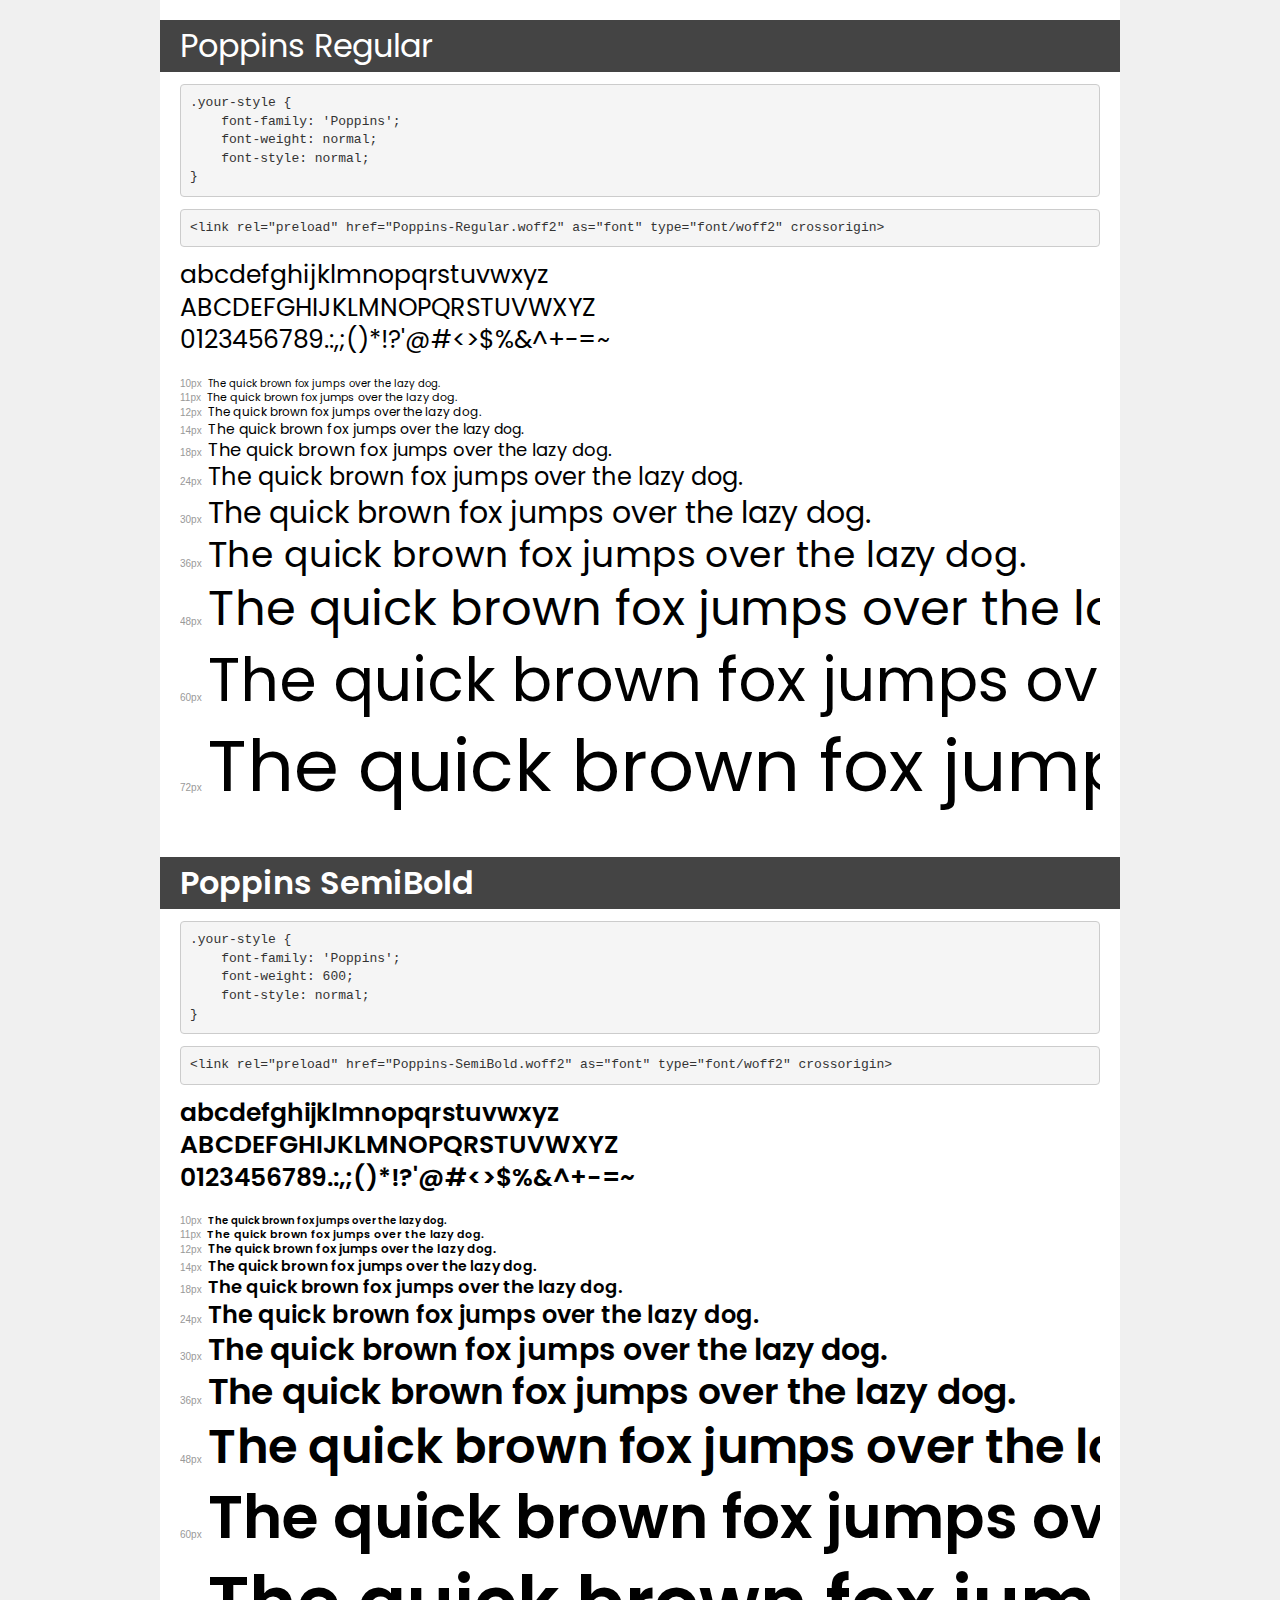
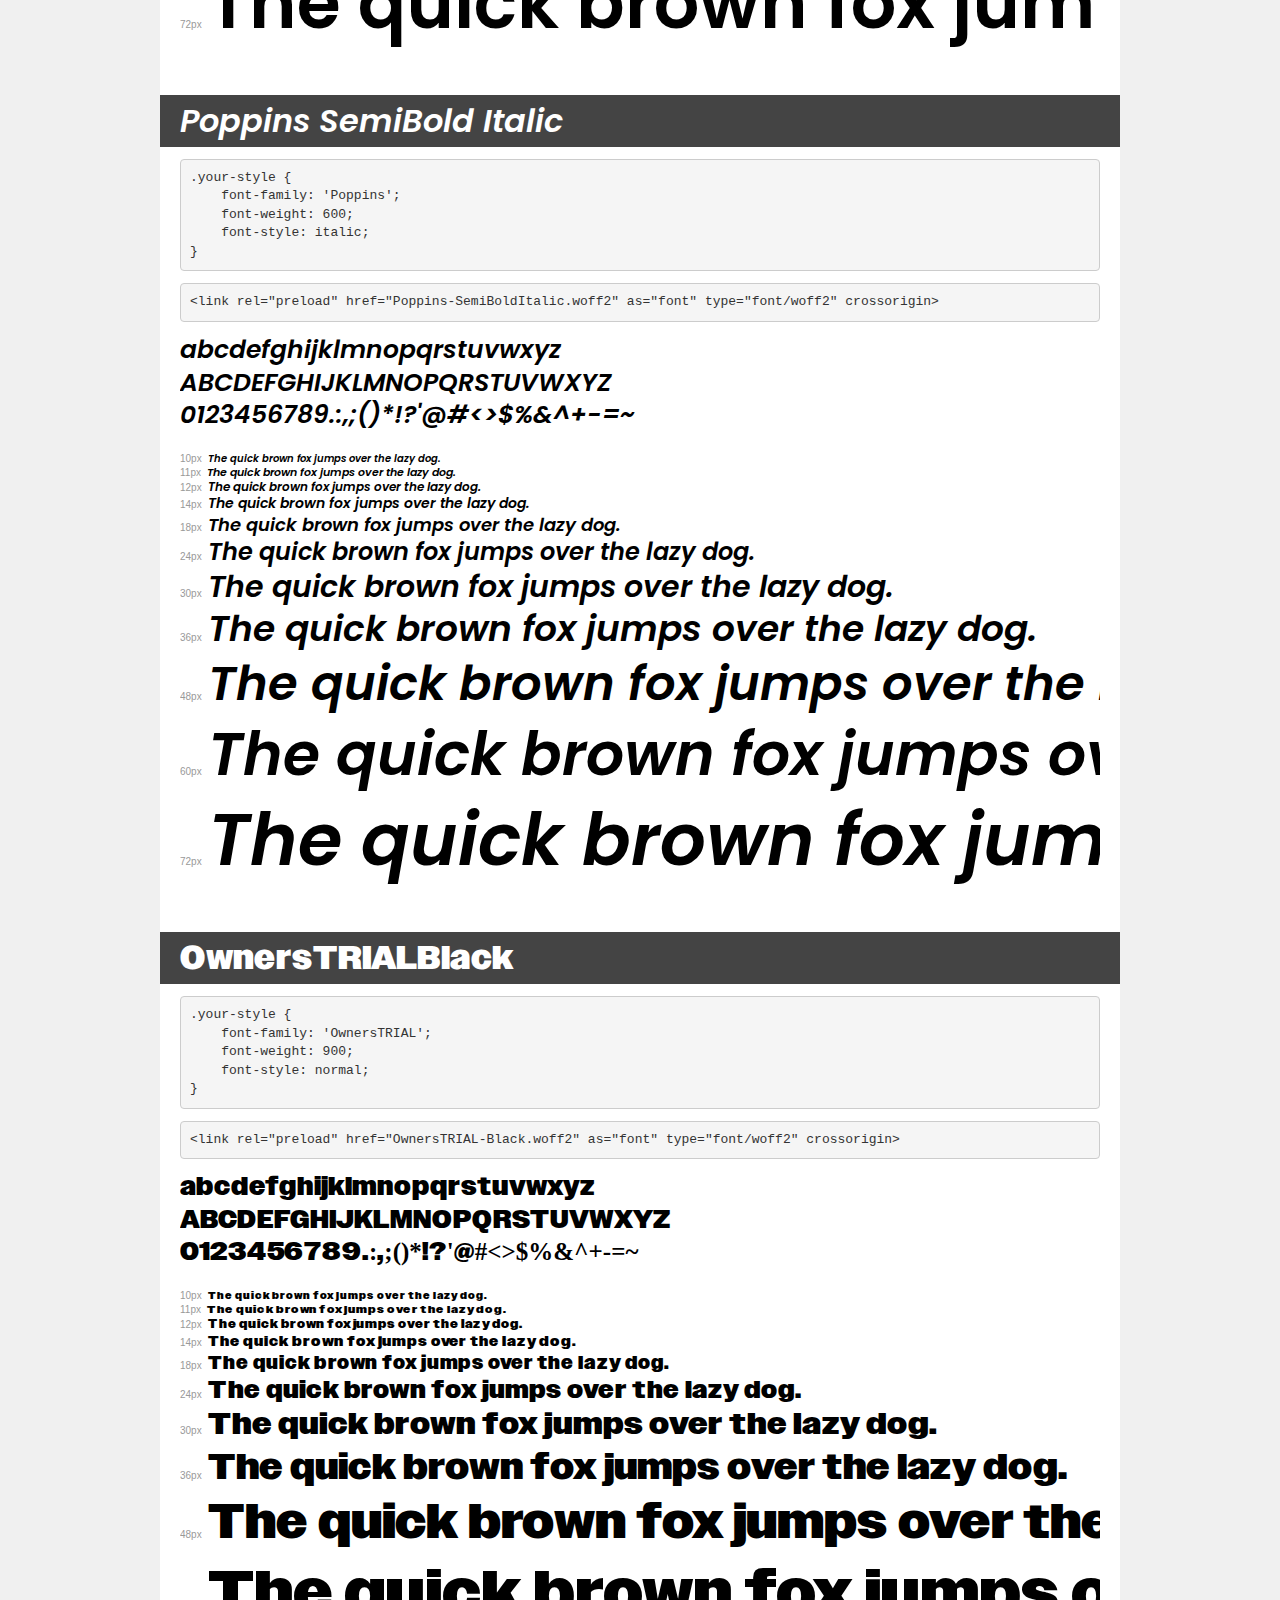
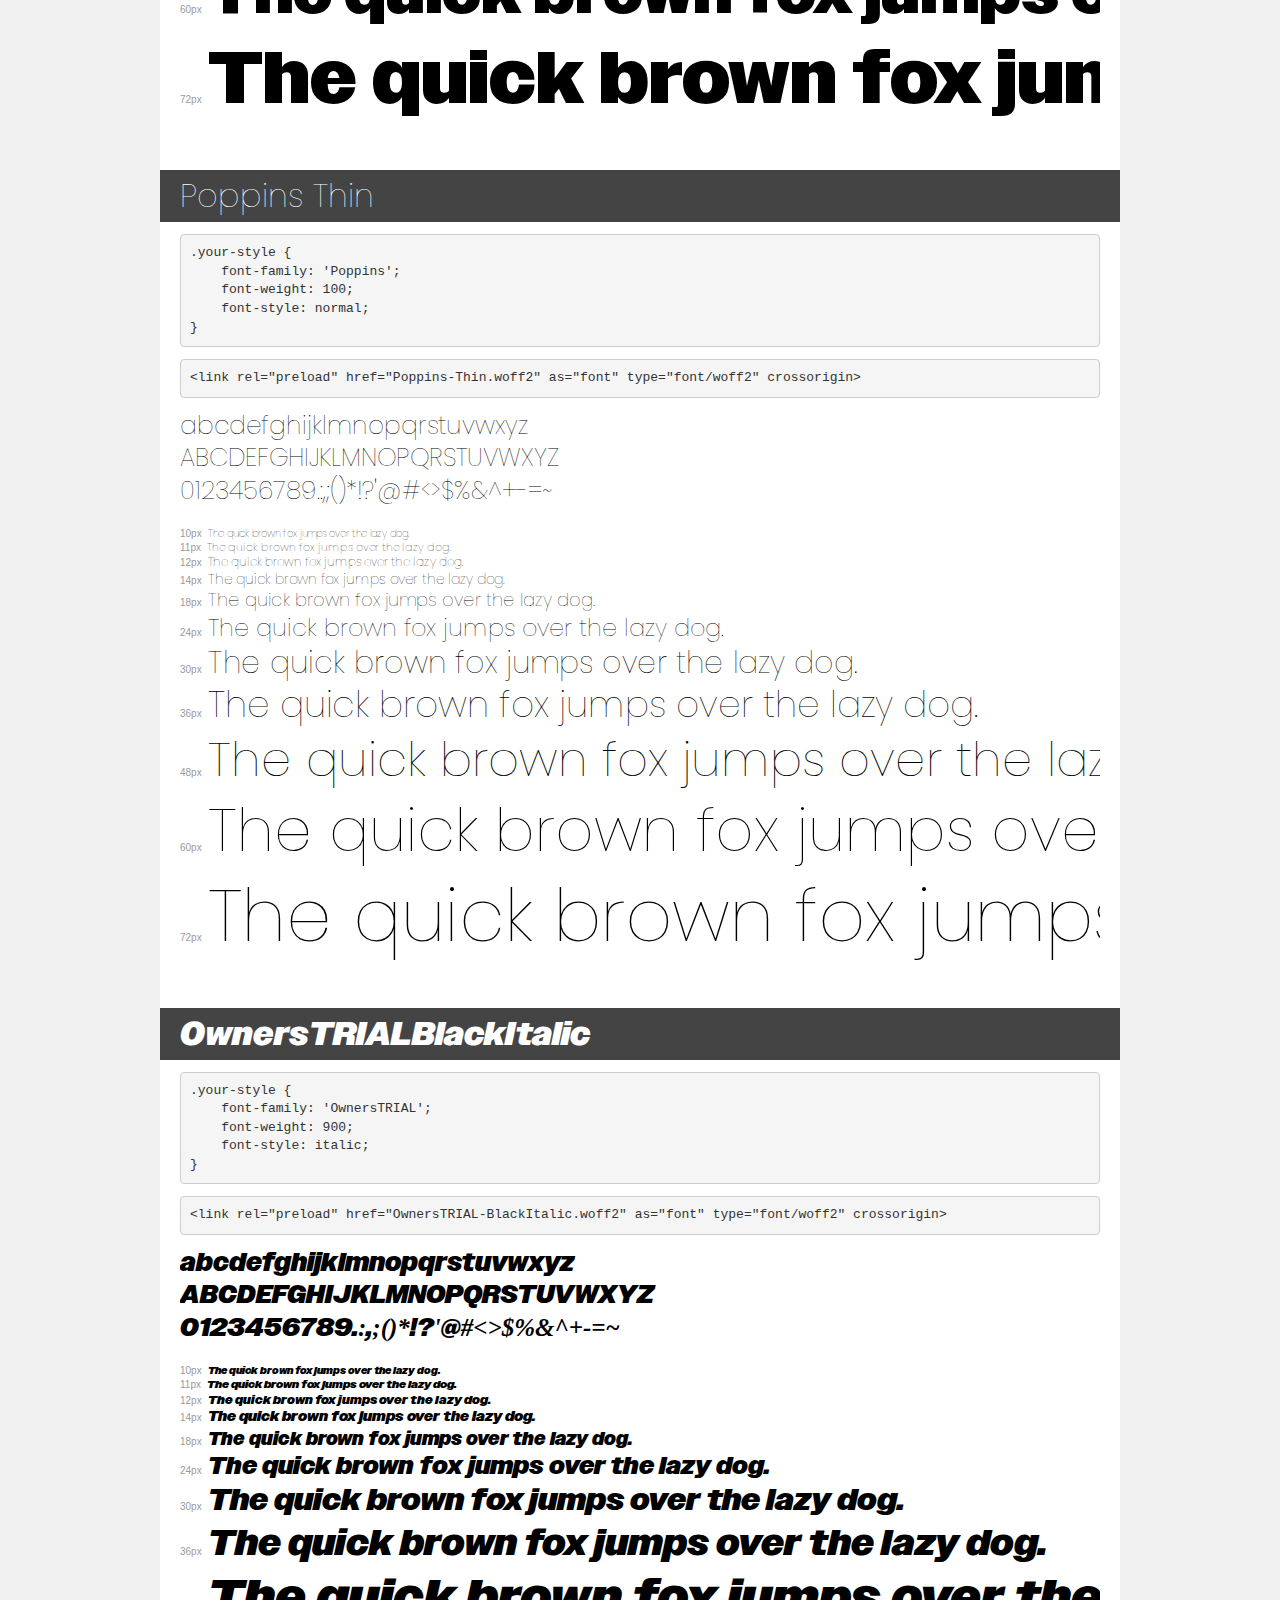
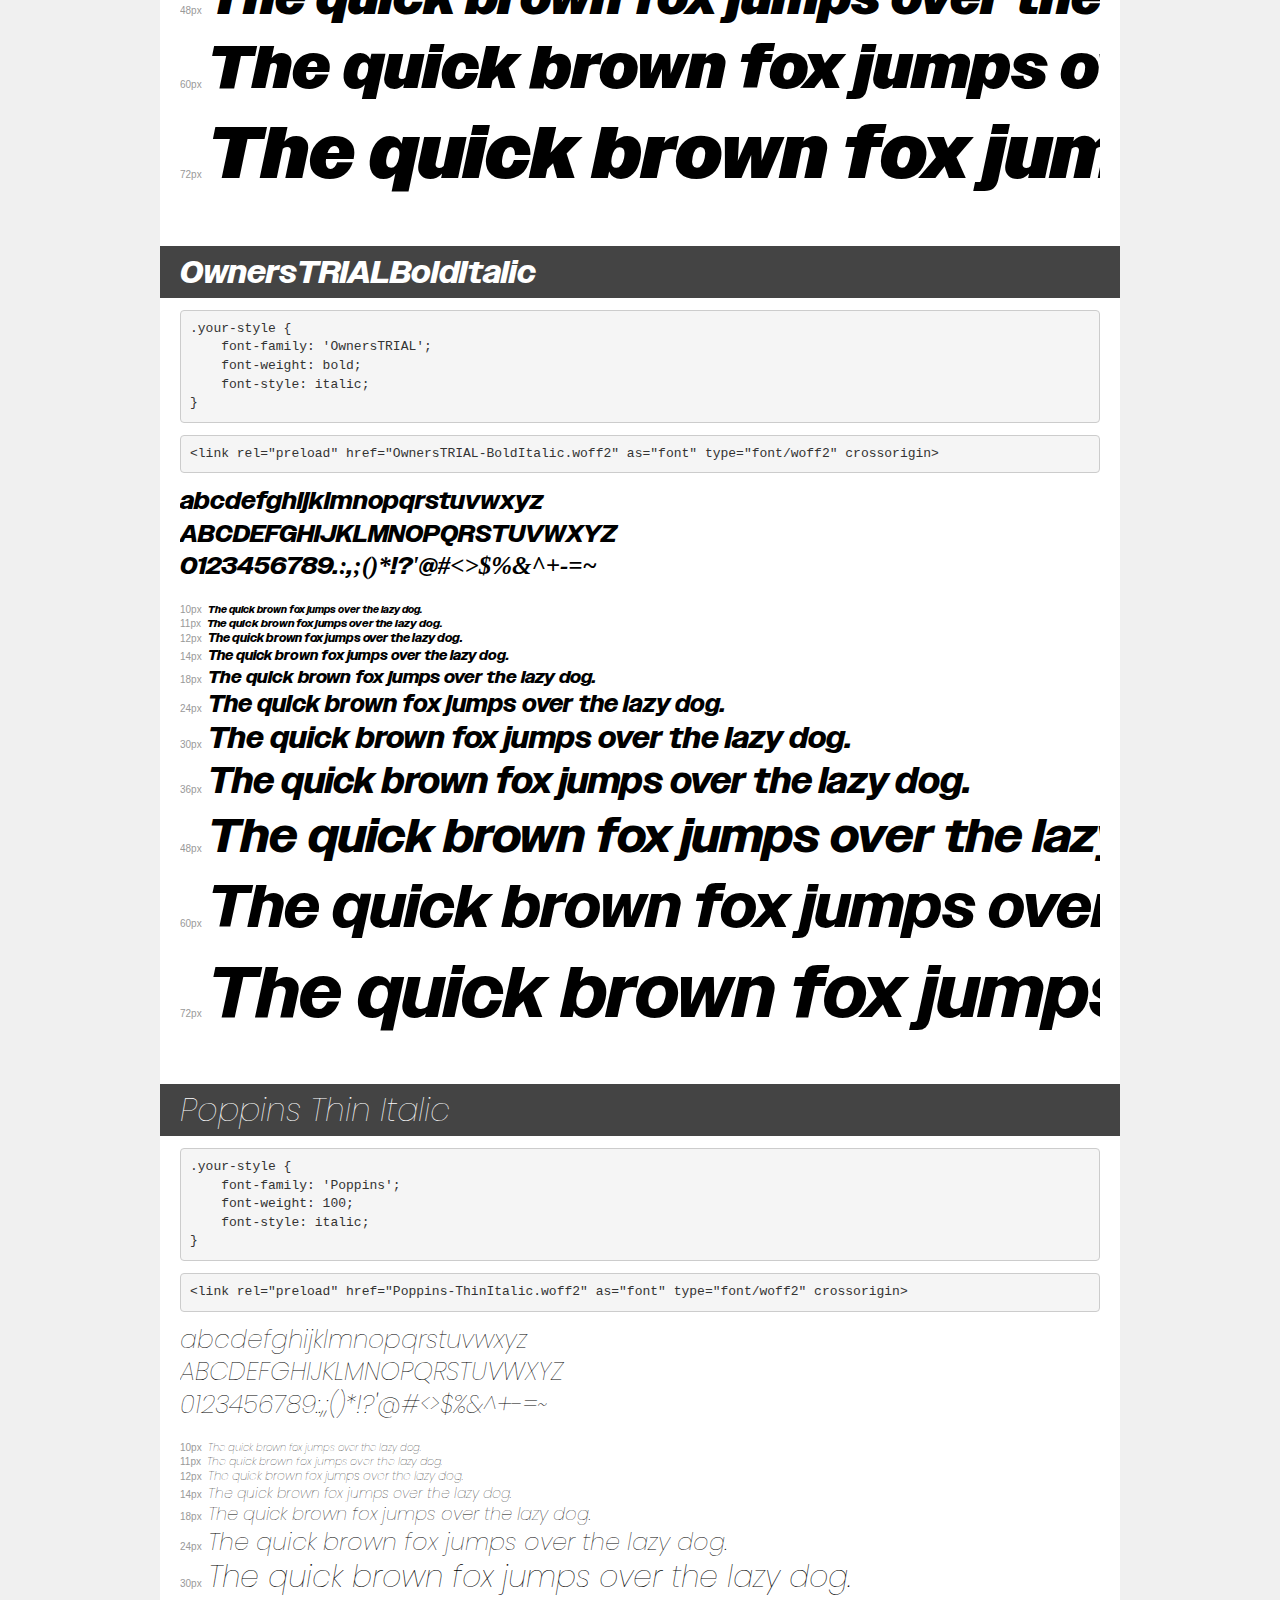
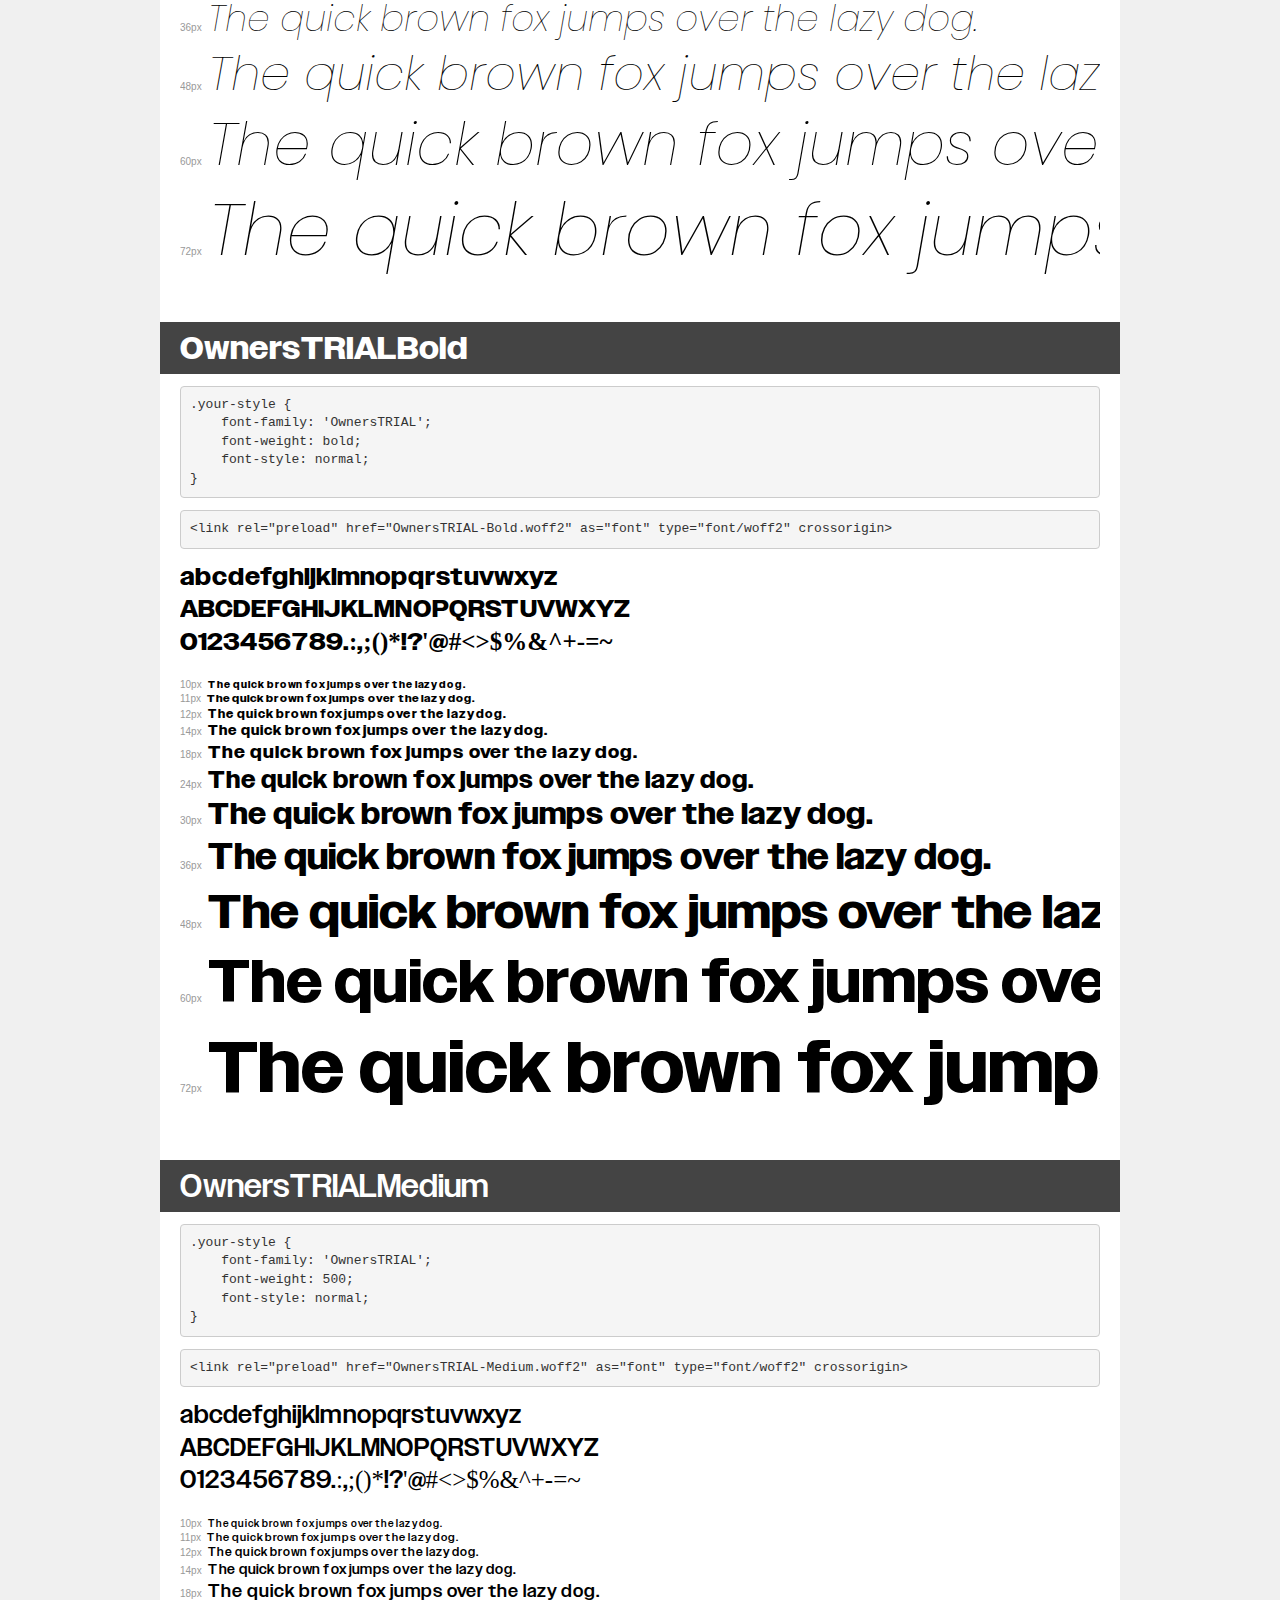
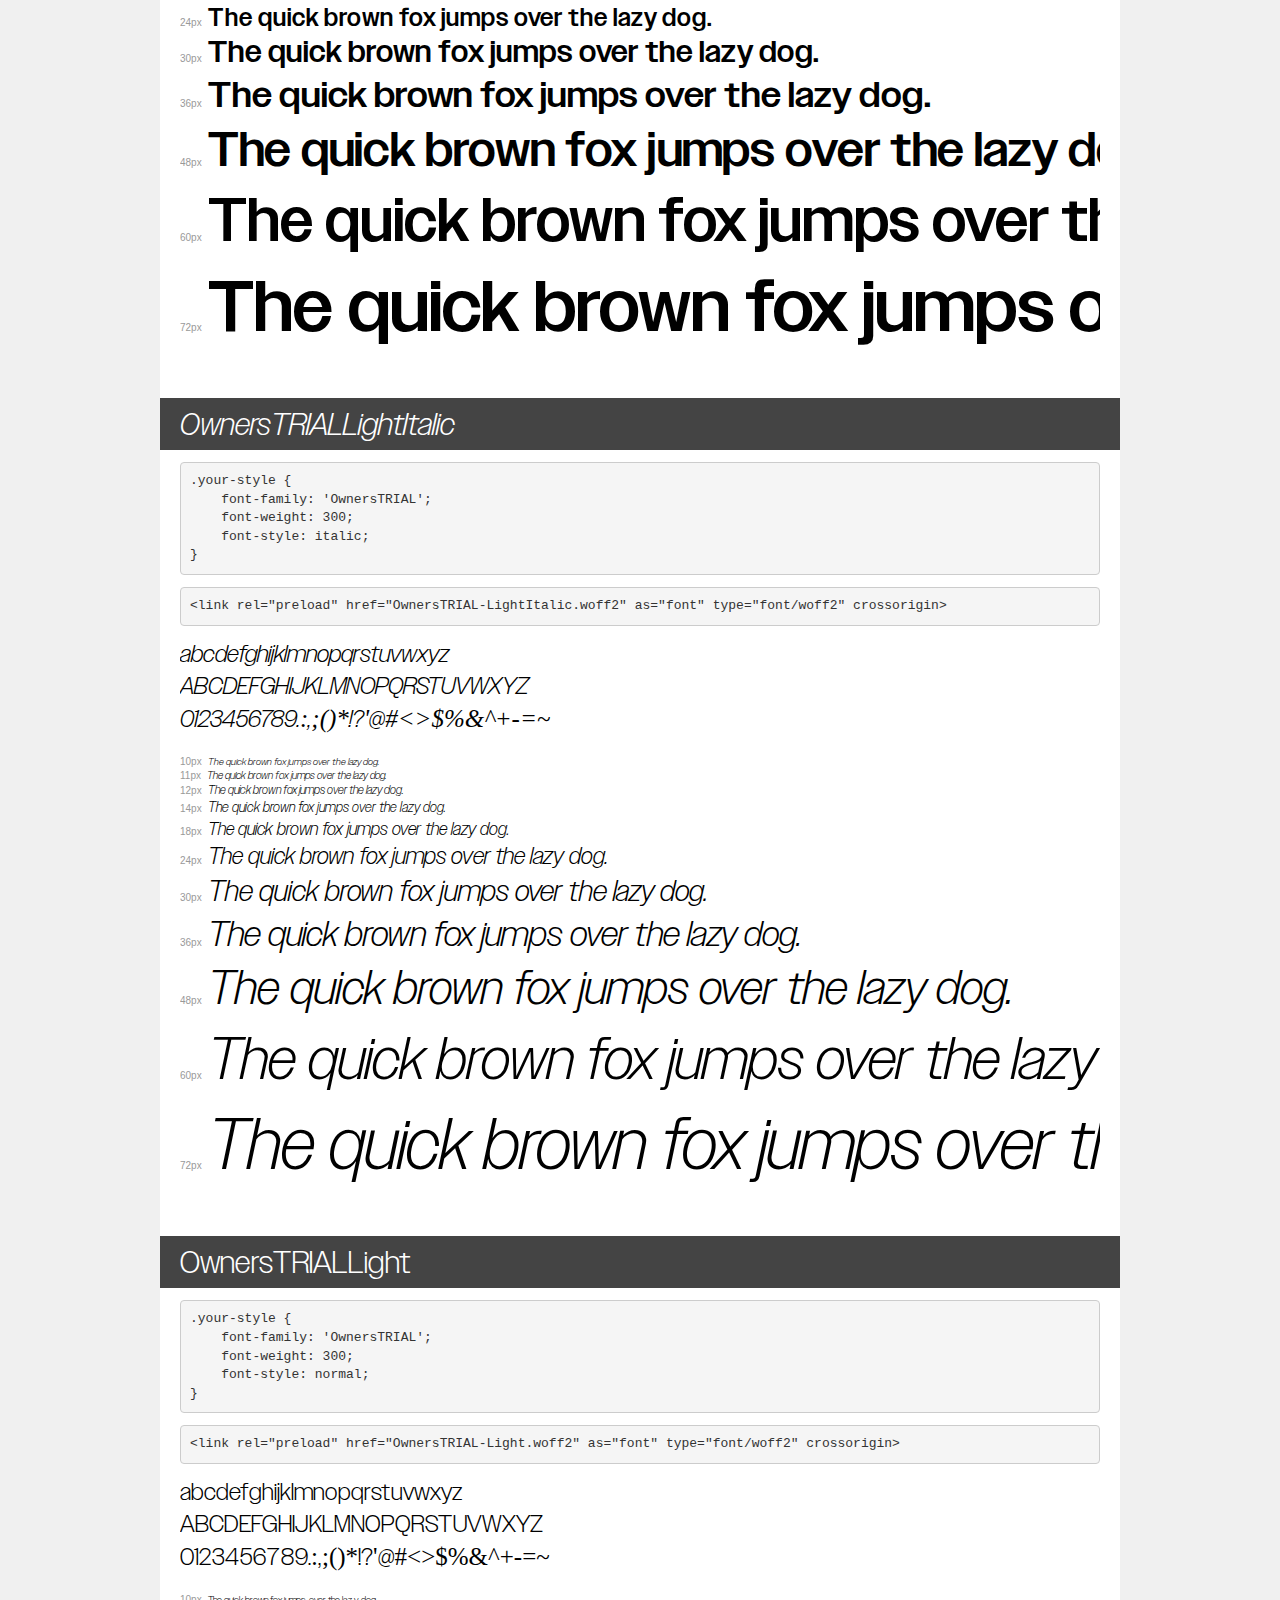
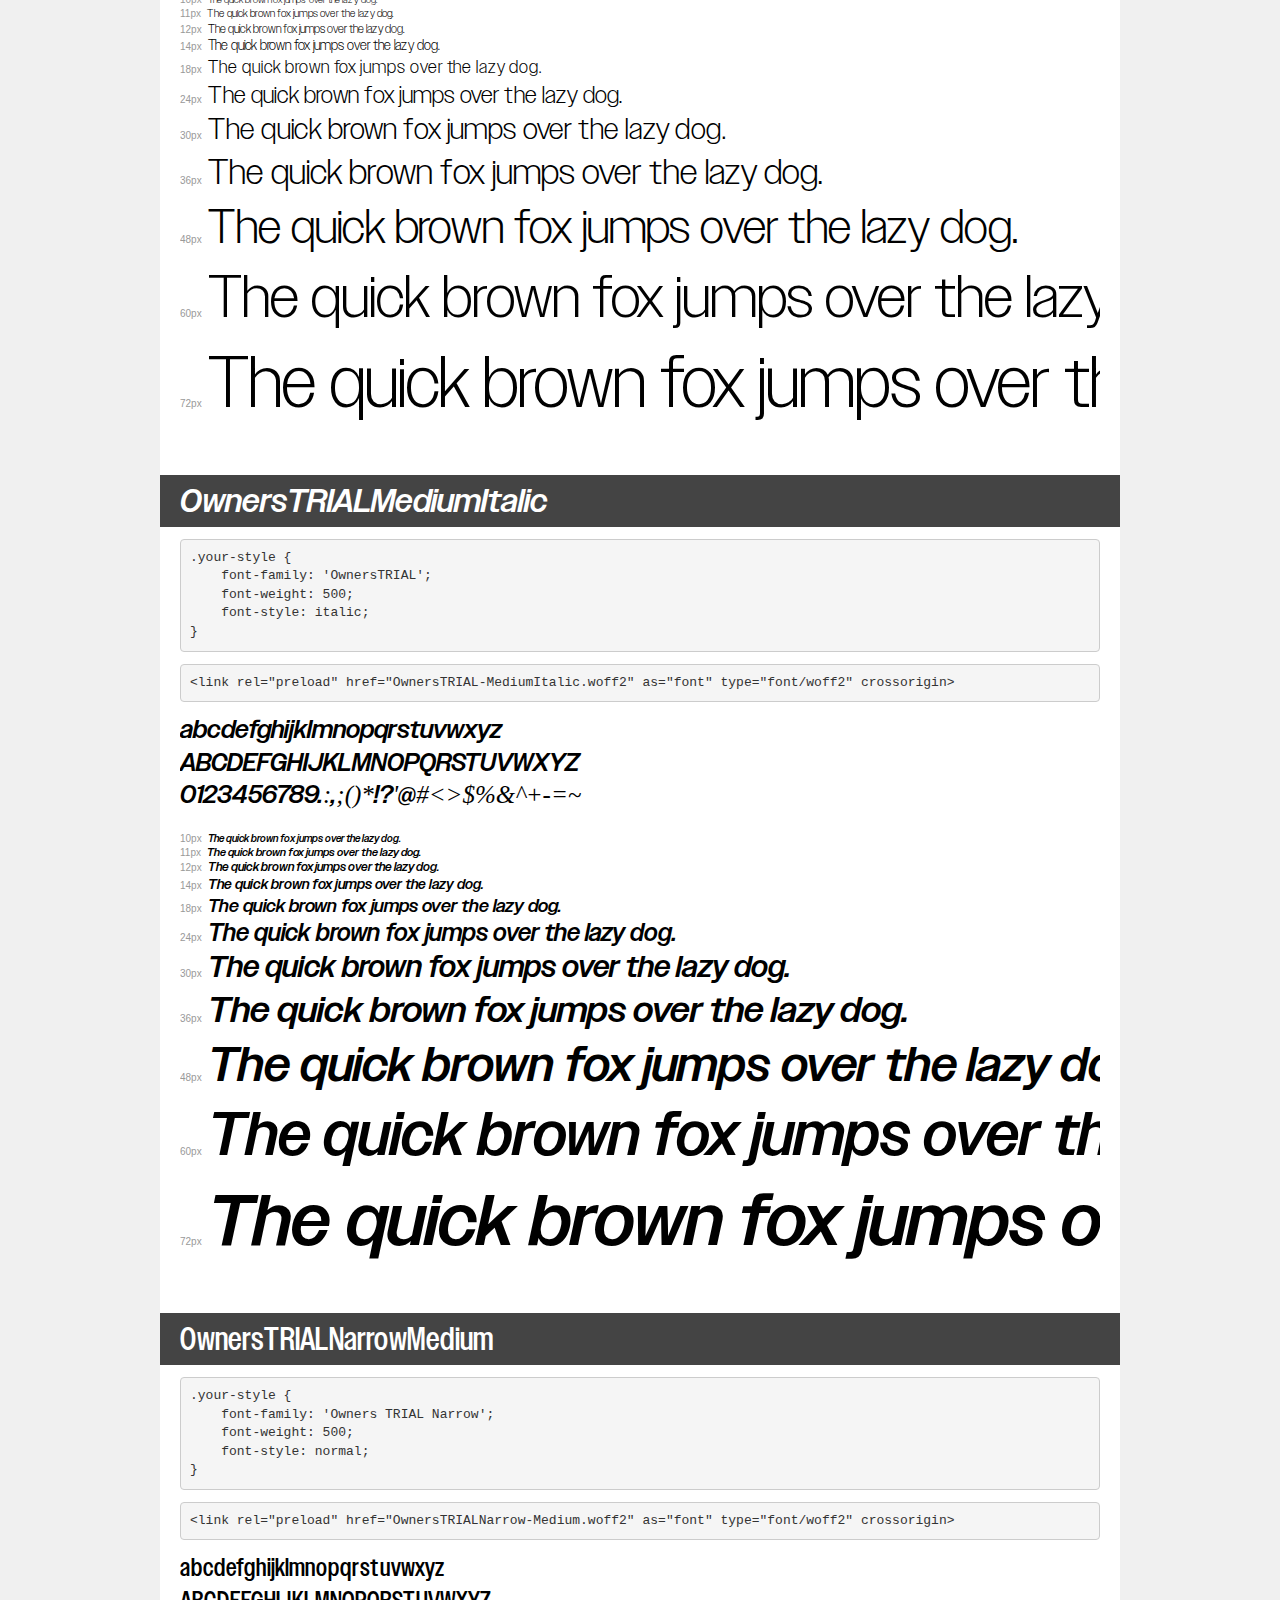
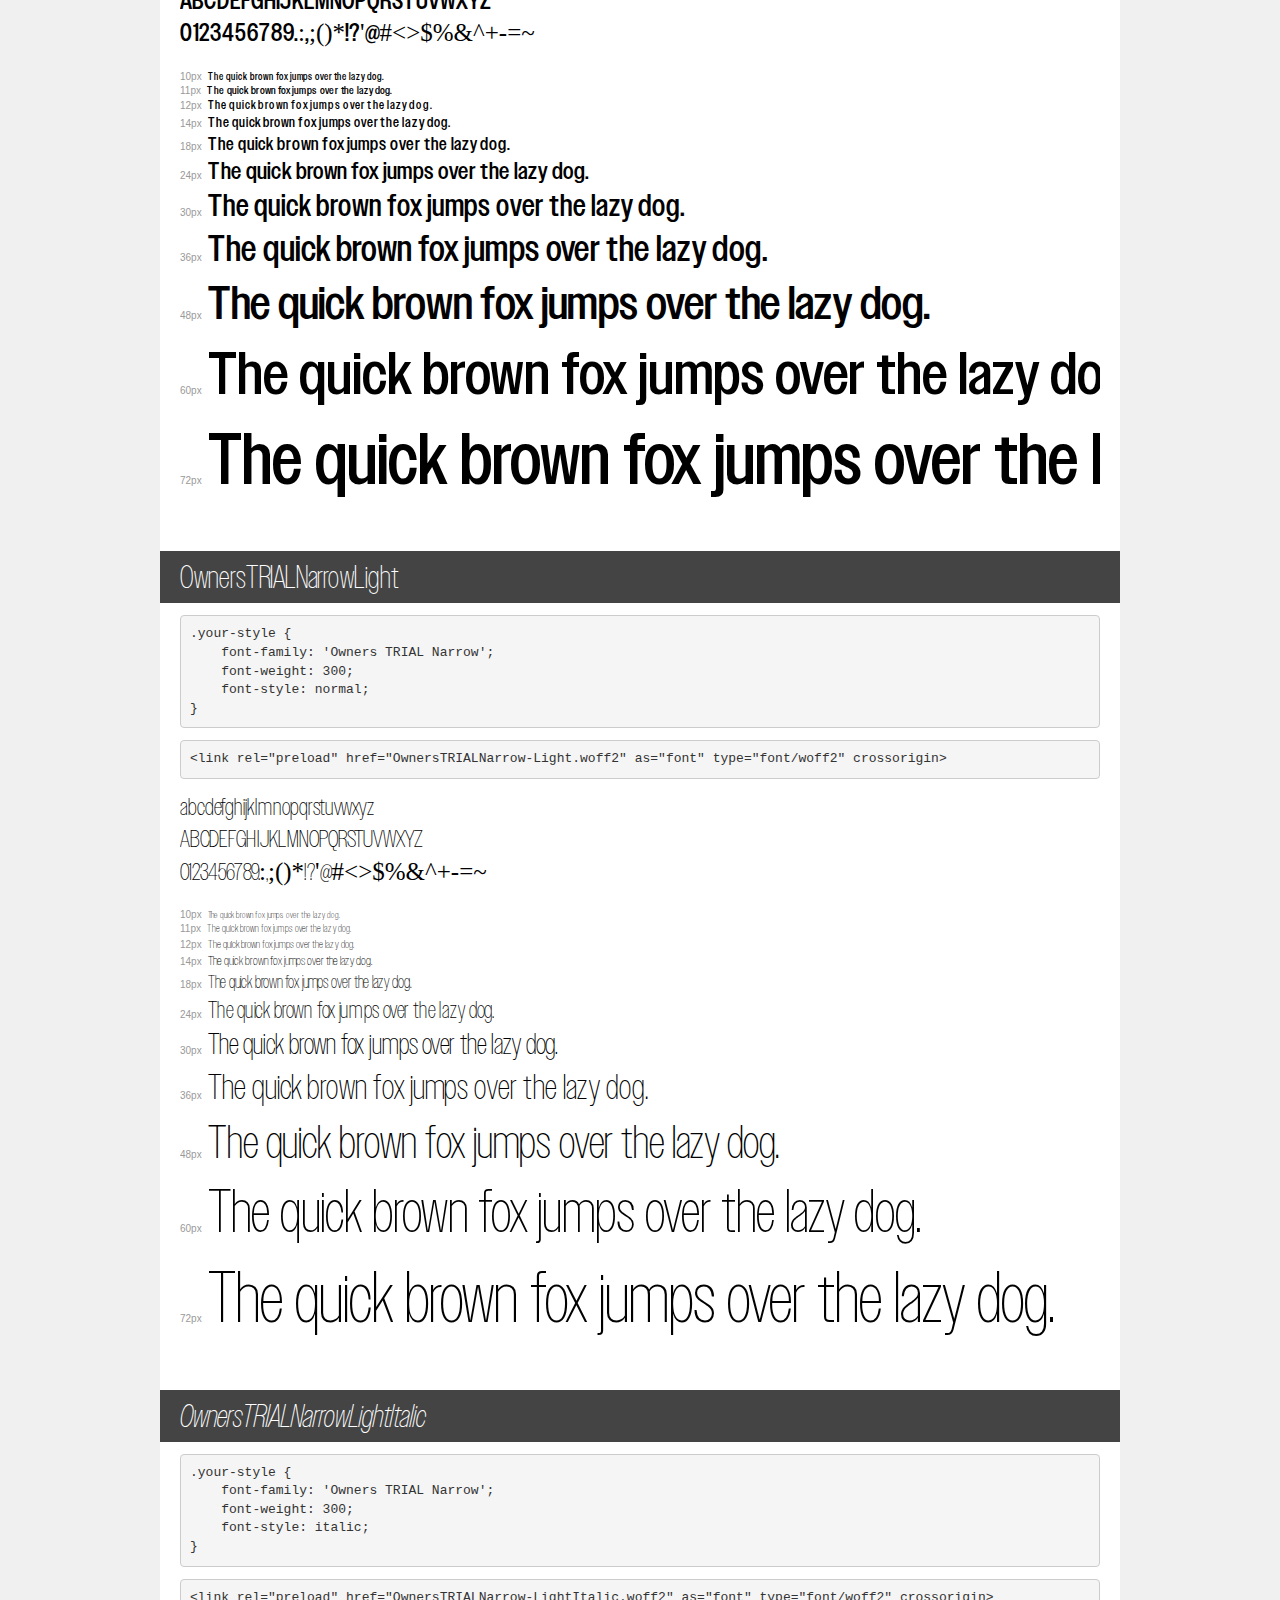
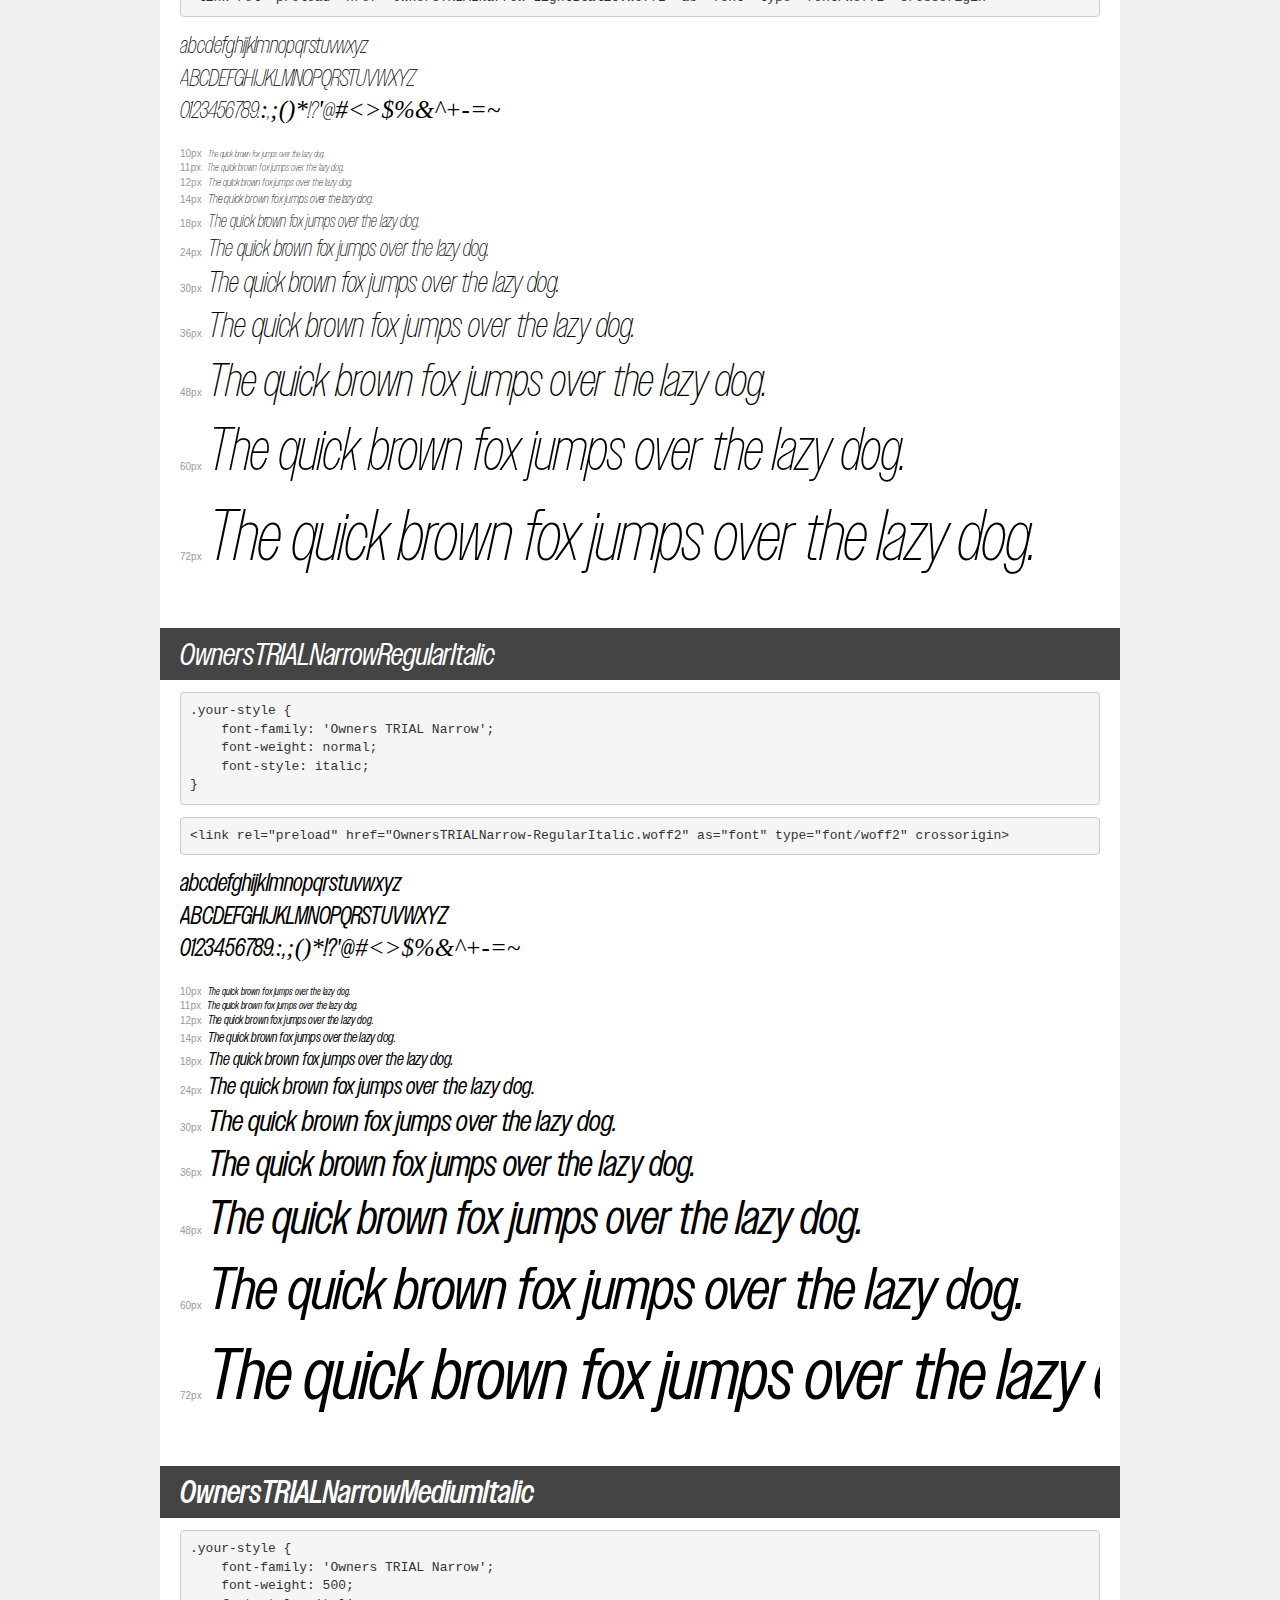
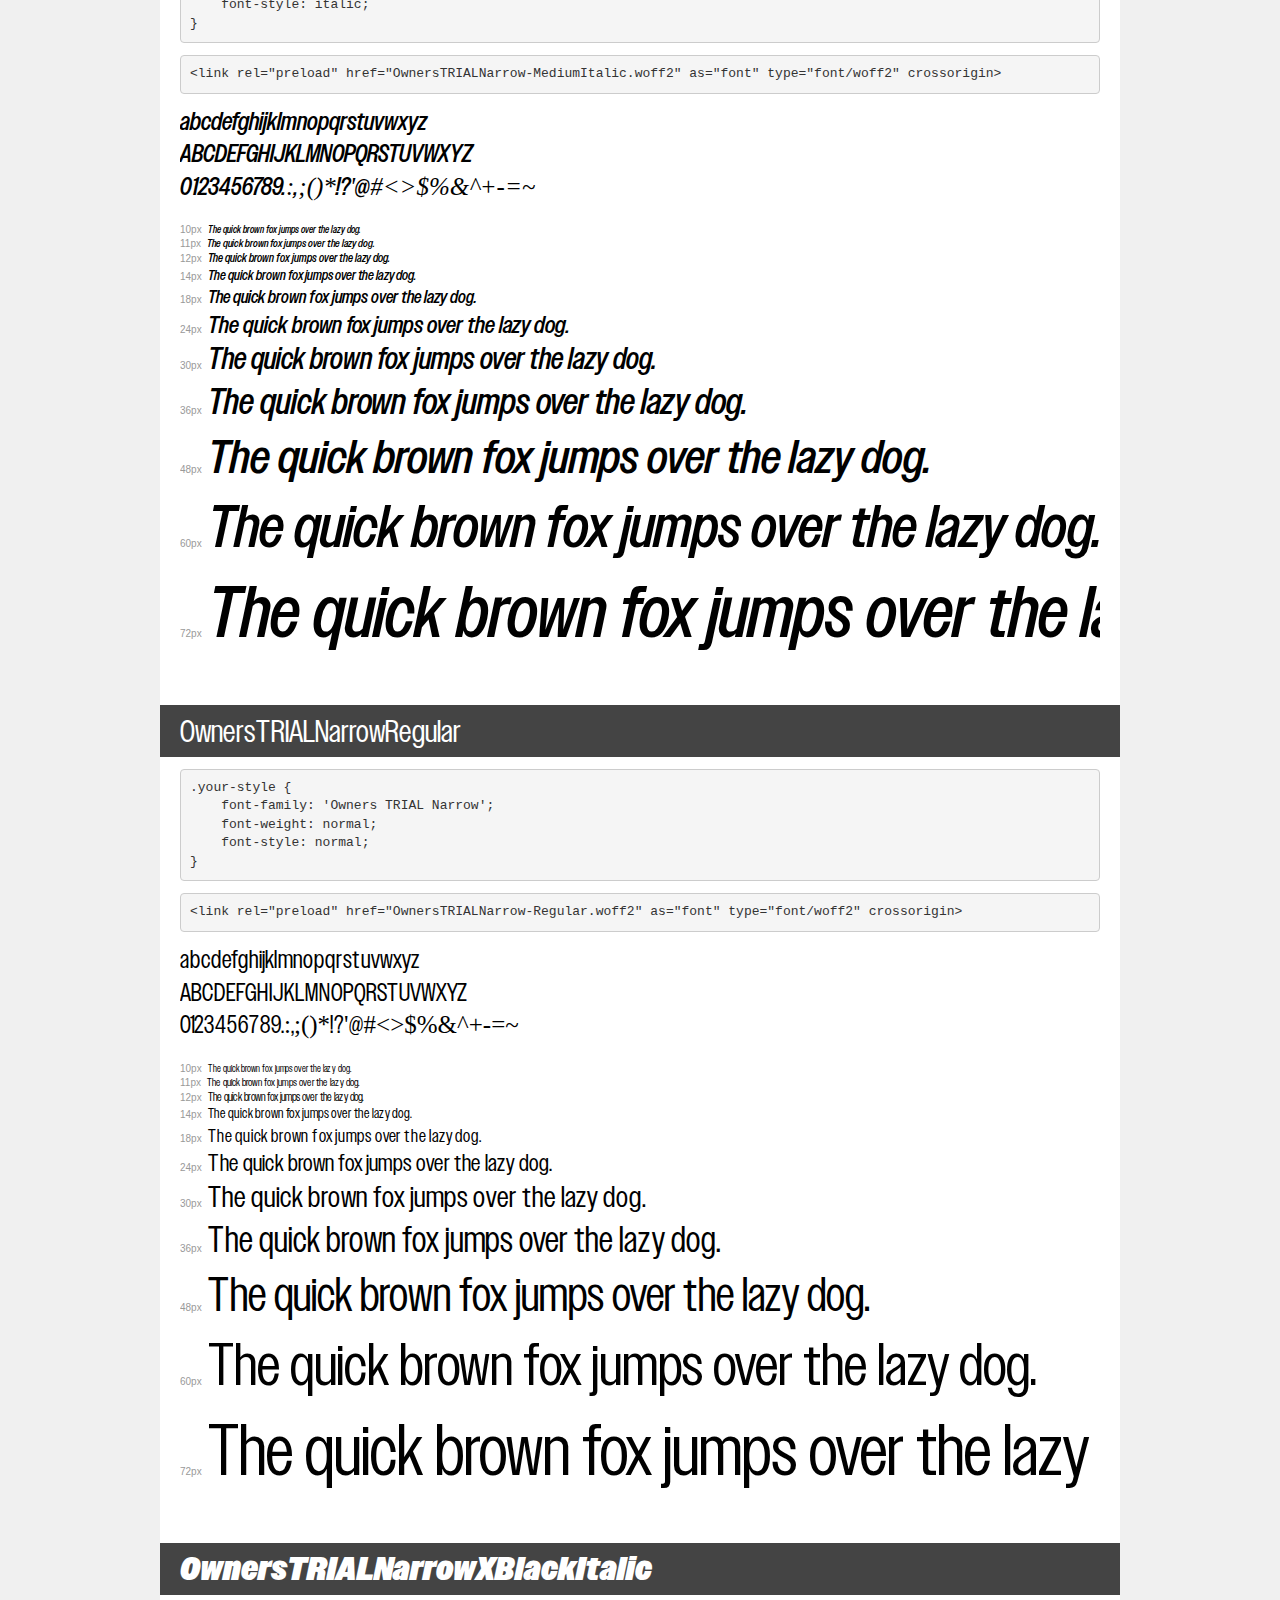
<file: fonts/demo.html>
<!DOCTYPE html>
<html lang="en">
<head>
    <meta charset="utf-8">
    <meta http-equiv="X-UA-Compatible" content="IE=edge">
    <meta name="viewport" content="width=device-width, initial-scale=1">
    <meta name="robots" content="noindex, noarchive">
    <meta name="format-detection" content="telephone=no">
    <title>Transfonter demo</title>
    <link href="stylesheet.css" rel="stylesheet">
    <style>
        /*
        http://meyerweb.com/eric/tools/css/reset/
        v2.0 | 20110126
        License: none (public domain)
        */
        html, body, div, span, applet, object, iframe,
        h1, h2, h3, h4, h5, h6, p, blockquote, pre,
        a, abbr, acronym, address, big, cite, code,
        del, dfn, em, img, ins, kbd, q, s, samp,
        small, strike, strong, sub, sup, tt, var,
        b, u, i, center,
        dl, dt, dd, ol, ul, li,
        fieldset, form, label, legend,
        table, caption, tbody, tfoot, thead, tr, th, td,
        article, aside, canvas, details, embed,
        figure, figcaption, footer, header, hgroup,
        menu, nav, output, ruby, section, summary,
        time, mark, audio, video {
            margin: 0;
            padding: 0;
            border: 0;
            font-size: 100%;
            font: inherit;
            vertical-align: baseline;
        }
        /* HTML5 display-role reset for older browsers */
        article, aside, details, figcaption, figure,
        footer, header, hgroup, menu, nav, section {
            display: block;
        }
        body {
            line-height: 1;
        }
        ol, ul {
            list-style: none;
        }
        blockquote, q {
            quotes: none;
        }
        blockquote:before, blockquote:after,
        q:before, q:after {
            content: '';
            content: none;
        }
        table {
            border-collapse: collapse;
            border-spacing: 0;
        }
        /* demo styles */
        body {
            background: #f0f0f0;
            color: #000;
        }
        .page {
            background: #fff;
            width: 920px;
            margin: 0 auto;
            padding: 20px 20px 0 20px;
            overflow: hidden;
        }
        .font-container {
            overflow-x: auto;
            overflow-y: hidden;
            margin-bottom: 40px;
            line-height: 1.3;
            white-space: nowrap;
            padding-bottom: 5px;
        }
        h1 {
            position: relative;
            background: #444;
            font-size: 32px;
            color: #fff;
            padding: 10px 20px;
            margin: 0 -20px 12px -20px;
        }
        .letters {
            font-size: 25px;
            margin-bottom: 20px;
        }
        .s10:before {
            content: '10px';
        }
        .s11:before {
            content: '11px';
        }
        .s12:before {
            content: '12px';
        }
        .s14:before {
            content: '14px';
        }
        .s18:before {
            content: '18px';
        }
        .s24:before {
            content: '24px';
        }
        .s30:before {
            content: '30px';
        }
        .s36:before {
            content: '36px';
        }
        .s48:before {
            content: '48px';
        }
        .s60:before {
            content: '60px';
        }
        .s72:before {
            content: '72px';
        }
        .s10:before, .s11:before, .s12:before, .s14:before,
        .s18:before, .s24:before, .s30:before, .s36:before,
        .s48:before, .s60:before, .s72:before {
            font-family: Arial, sans-serif;
            font-size: 10px;
            font-weight: normal;
            font-style: normal;
            color: #999;
            padding-right: 6px;
        }
        pre {
            display: block;
            padding: 9px;
            margin: 0 0 12px;
            font-family: Monaco, Menlo, Consolas, "Courier New", monospace;
            font-size: 13px;
            line-height: 1.428571429;
            color: #333;
            font-weight: normal;
            font-style: normal;
            background-color: #f5f5f5;
            border: 1px solid #ccc;
            overflow-x: auto;
            border-radius: 4px;
        }
        /* responsive */
        @media (max-width: 959px) {
            .page {
                width: auto;
                margin: 0;
            }
        }
    </style>
</head>
<body>
<div class="page">
    <div class="demo">
        <h1 style="font-family: 'Poppins'; font-weight: normal; font-style: normal;">Poppins Regular</h1>
        <pre title="Usage">.your-style {
    font-family: 'Poppins';
    font-weight: normal;
    font-style: normal;
}</pre>
        <pre title="Preload (optional)">
&lt;link rel=&quot;preload&quot; href=&quot;Poppins-Regular.woff2&quot; as=&quot;font&quot; type=&quot;font/woff2&quot; crossorigin&gt;</pre>
        <div class="font-container" style="font-family: 'Poppins'; font-weight: normal; font-style: normal;">
            <p class="letters">
                abcdefghijklmnopqrstuvwxyz<br>
ABCDEFGHIJKLMNOPQRSTUVWXYZ<br>
                0123456789.:,;()*!?'@#&lt;&gt;$%&^+-=~
            </p>
            <p class="s10" style="font-size: 10px;">The quick brown fox jumps over the lazy dog.</p>
            <p class="s11" style="font-size: 11px;">The quick brown fox jumps over the lazy dog.</p>
            <p class="s12" style="font-size: 12px;">The quick brown fox jumps over the lazy dog.</p>
            <p class="s14" style="font-size: 14px;">The quick brown fox jumps over the lazy dog.</p>
            <p class="s18" style="font-size: 18px;">The quick brown fox jumps over the lazy dog.</p>
            <p class="s24" style="font-size: 24px;">The quick brown fox jumps over the lazy dog.</p>
            <p class="s30" style="font-size: 30px;">The quick brown fox jumps over the lazy dog.</p>
            <p class="s36" style="font-size: 36px;">The quick brown fox jumps over the lazy dog.</p>
            <p class="s48" style="font-size: 48px;">The quick brown fox jumps over the lazy dog.</p>
            <p class="s60" style="font-size: 60px;">The quick brown fox jumps over the lazy dog.</p>
            <p class="s72" style="font-size: 72px;">The quick brown fox jumps over the lazy dog.</p>
        </div>
    </div>

    <div class="demo">
        <h1 style="font-family: 'Poppins'; font-weight: 600; font-style: normal;">Poppins SemiBold</h1>
        <pre title="Usage">.your-style {
    font-family: 'Poppins';
    font-weight: 600;
    font-style: normal;
}</pre>
        <pre title="Preload (optional)">
&lt;link rel=&quot;preload&quot; href=&quot;Poppins-SemiBold.woff2&quot; as=&quot;font&quot; type=&quot;font/woff2&quot; crossorigin&gt;</pre>
        <div class="font-container" style="font-family: 'Poppins'; font-weight: 600; font-style: normal;">
            <p class="letters">
                abcdefghijklmnopqrstuvwxyz<br>
ABCDEFGHIJKLMNOPQRSTUVWXYZ<br>
                0123456789.:,;()*!?'@#&lt;&gt;$%&^+-=~
            </p>
            <p class="s10" style="font-size: 10px;">The quick brown fox jumps over the lazy dog.</p>
            <p class="s11" style="font-size: 11px;">The quick brown fox jumps over the lazy dog.</p>
            <p class="s12" style="font-size: 12px;">The quick brown fox jumps over the lazy dog.</p>
            <p class="s14" style="font-size: 14px;">The quick brown fox jumps over the lazy dog.</p>
            <p class="s18" style="font-size: 18px;">The quick brown fox jumps over the lazy dog.</p>
            <p class="s24" style="font-size: 24px;">The quick brown fox jumps over the lazy dog.</p>
            <p class="s30" style="font-size: 30px;">The quick brown fox jumps over the lazy dog.</p>
            <p class="s36" style="font-size: 36px;">The quick brown fox jumps over the lazy dog.</p>
            <p class="s48" style="font-size: 48px;">The quick brown fox jumps over the lazy dog.</p>
            <p class="s60" style="font-size: 60px;">The quick brown fox jumps over the lazy dog.</p>
            <p class="s72" style="font-size: 72px;">The quick brown fox jumps over the lazy dog.</p>
        </div>
    </div>

    <div class="demo">
        <h1 style="font-family: 'Poppins'; font-weight: 600; font-style: italic;">Poppins SemiBold Italic</h1>
        <pre title="Usage">.your-style {
    font-family: 'Poppins';
    font-weight: 600;
    font-style: italic;
}</pre>
        <pre title="Preload (optional)">
&lt;link rel=&quot;preload&quot; href=&quot;Poppins-SemiBoldItalic.woff2&quot; as=&quot;font&quot; type=&quot;font/woff2&quot; crossorigin&gt;</pre>
        <div class="font-container" style="font-family: 'Poppins'; font-weight: 600; font-style: italic;">
            <p class="letters">
                abcdefghijklmnopqrstuvwxyz<br>
ABCDEFGHIJKLMNOPQRSTUVWXYZ<br>
                0123456789.:,;()*!?'@#&lt;&gt;$%&^+-=~
            </p>
            <p class="s10" style="font-size: 10px;">The quick brown fox jumps over the lazy dog.</p>
            <p class="s11" style="font-size: 11px;">The quick brown fox jumps over the lazy dog.</p>
            <p class="s12" style="font-size: 12px;">The quick brown fox jumps over the lazy dog.</p>
            <p class="s14" style="font-size: 14px;">The quick brown fox jumps over the lazy dog.</p>
            <p class="s18" style="font-size: 18px;">The quick brown fox jumps over the lazy dog.</p>
            <p class="s24" style="font-size: 24px;">The quick brown fox jumps over the lazy dog.</p>
            <p class="s30" style="font-size: 30px;">The quick brown fox jumps over the lazy dog.</p>
            <p class="s36" style="font-size: 36px;">The quick brown fox jumps over the lazy dog.</p>
            <p class="s48" style="font-size: 48px;">The quick brown fox jumps over the lazy dog.</p>
            <p class="s60" style="font-size: 60px;">The quick brown fox jumps over the lazy dog.</p>
            <p class="s72" style="font-size: 72px;">The quick brown fox jumps over the lazy dog.</p>
        </div>
    </div>

    <div class="demo">
        <h1 style="font-family: 'OwnersTRIAL'; font-weight: 900; font-style: normal;">OwnersTRIALBlack</h1>
        <pre title="Usage">.your-style {
    font-family: 'OwnersTRIAL';
    font-weight: 900;
    font-style: normal;
}</pre>
        <pre title="Preload (optional)">
&lt;link rel=&quot;preload&quot; href=&quot;OwnersTRIAL-Black.woff2&quot; as=&quot;font&quot; type=&quot;font/woff2&quot; crossorigin&gt;</pre>
        <div class="font-container" style="font-family: 'OwnersTRIAL'; font-weight: 900; font-style: normal;">
            <p class="letters">
                abcdefghijklmnopqrstuvwxyz<br>
ABCDEFGHIJKLMNOPQRSTUVWXYZ<br>
                0123456789.:,;()*!?'@#&lt;&gt;$%&^+-=~
            </p>
            <p class="s10" style="font-size: 10px;">The quick brown fox jumps over the lazy dog.</p>
            <p class="s11" style="font-size: 11px;">The quick brown fox jumps over the lazy dog.</p>
            <p class="s12" style="font-size: 12px;">The quick brown fox jumps over the lazy dog.</p>
            <p class="s14" style="font-size: 14px;">The quick brown fox jumps over the lazy dog.</p>
            <p class="s18" style="font-size: 18px;">The quick brown fox jumps over the lazy dog.</p>
            <p class="s24" style="font-size: 24px;">The quick brown fox jumps over the lazy dog.</p>
            <p class="s30" style="font-size: 30px;">The quick brown fox jumps over the lazy dog.</p>
            <p class="s36" style="font-size: 36px;">The quick brown fox jumps over the lazy dog.</p>
            <p class="s48" style="font-size: 48px;">The quick brown fox jumps over the lazy dog.</p>
            <p class="s60" style="font-size: 60px;">The quick brown fox jumps over the lazy dog.</p>
            <p class="s72" style="font-size: 72px;">The quick brown fox jumps over the lazy dog.</p>
        </div>
    </div>

    <div class="demo">
        <h1 style="font-family: 'Poppins'; font-weight: 100; font-style: normal;">Poppins Thin</h1>
        <pre title="Usage">.your-style {
    font-family: 'Poppins';
    font-weight: 100;
    font-style: normal;
}</pre>
        <pre title="Preload (optional)">
&lt;link rel=&quot;preload&quot; href=&quot;Poppins-Thin.woff2&quot; as=&quot;font&quot; type=&quot;font/woff2&quot; crossorigin&gt;</pre>
        <div class="font-container" style="font-family: 'Poppins'; font-weight: 100; font-style: normal;">
            <p class="letters">
                abcdefghijklmnopqrstuvwxyz<br>
ABCDEFGHIJKLMNOPQRSTUVWXYZ<br>
                0123456789.:,;()*!?'@#&lt;&gt;$%&^+-=~
            </p>
            <p class="s10" style="font-size: 10px;">The quick brown fox jumps over the lazy dog.</p>
            <p class="s11" style="font-size: 11px;">The quick brown fox jumps over the lazy dog.</p>
            <p class="s12" style="font-size: 12px;">The quick brown fox jumps over the lazy dog.</p>
            <p class="s14" style="font-size: 14px;">The quick brown fox jumps over the lazy dog.</p>
            <p class="s18" style="font-size: 18px;">The quick brown fox jumps over the lazy dog.</p>
            <p class="s24" style="font-size: 24px;">The quick brown fox jumps over the lazy dog.</p>
            <p class="s30" style="font-size: 30px;">The quick brown fox jumps over the lazy dog.</p>
            <p class="s36" style="font-size: 36px;">The quick brown fox jumps over the lazy dog.</p>
            <p class="s48" style="font-size: 48px;">The quick brown fox jumps over the lazy dog.</p>
            <p class="s60" style="font-size: 60px;">The quick brown fox jumps over the lazy dog.</p>
            <p class="s72" style="font-size: 72px;">The quick brown fox jumps over the lazy dog.</p>
        </div>
    </div>

    <div class="demo">
        <h1 style="font-family: 'OwnersTRIAL'; font-weight: 900; font-style: italic;">OwnersTRIALBlackItalic</h1>
        <pre title="Usage">.your-style {
    font-family: 'OwnersTRIAL';
    font-weight: 900;
    font-style: italic;
}</pre>
        <pre title="Preload (optional)">
&lt;link rel=&quot;preload&quot; href=&quot;OwnersTRIAL-BlackItalic.woff2&quot; as=&quot;font&quot; type=&quot;font/woff2&quot; crossorigin&gt;</pre>
        <div class="font-container" style="font-family: 'OwnersTRIAL'; font-weight: 900; font-style: italic;">
            <p class="letters">
                abcdefghijklmnopqrstuvwxyz<br>
ABCDEFGHIJKLMNOPQRSTUVWXYZ<br>
                0123456789.:,;()*!?'@#&lt;&gt;$%&^+-=~
            </p>
            <p class="s10" style="font-size: 10px;">The quick brown fox jumps over the lazy dog.</p>
            <p class="s11" style="font-size: 11px;">The quick brown fox jumps over the lazy dog.</p>
            <p class="s12" style="font-size: 12px;">The quick brown fox jumps over the lazy dog.</p>
            <p class="s14" style="font-size: 14px;">The quick brown fox jumps over the lazy dog.</p>
            <p class="s18" style="font-size: 18px;">The quick brown fox jumps over the lazy dog.</p>
            <p class="s24" style="font-size: 24px;">The quick brown fox jumps over the lazy dog.</p>
            <p class="s30" style="font-size: 30px;">The quick brown fox jumps over the lazy dog.</p>
            <p class="s36" style="font-size: 36px;">The quick brown fox jumps over the lazy dog.</p>
            <p class="s48" style="font-size: 48px;">The quick brown fox jumps over the lazy dog.</p>
            <p class="s60" style="font-size: 60px;">The quick brown fox jumps over the lazy dog.</p>
            <p class="s72" style="font-size: 72px;">The quick brown fox jumps over the lazy dog.</p>
        </div>
    </div>

    <div class="demo">
        <h1 style="font-family: 'OwnersTRIAL'; font-weight: bold; font-style: italic;">OwnersTRIALBoldItalic</h1>
        <pre title="Usage">.your-style {
    font-family: 'OwnersTRIAL';
    font-weight: bold;
    font-style: italic;
}</pre>
        <pre title="Preload (optional)">
&lt;link rel=&quot;preload&quot; href=&quot;OwnersTRIAL-BoldItalic.woff2&quot; as=&quot;font&quot; type=&quot;font/woff2&quot; crossorigin&gt;</pre>
        <div class="font-container" style="font-family: 'OwnersTRIAL'; font-weight: bold; font-style: italic;">
            <p class="letters">
                abcdefghijklmnopqrstuvwxyz<br>
ABCDEFGHIJKLMNOPQRSTUVWXYZ<br>
                0123456789.:,;()*!?'@#&lt;&gt;$%&^+-=~
            </p>
            <p class="s10" style="font-size: 10px;">The quick brown fox jumps over the lazy dog.</p>
            <p class="s11" style="font-size: 11px;">The quick brown fox jumps over the lazy dog.</p>
            <p class="s12" style="font-size: 12px;">The quick brown fox jumps over the lazy dog.</p>
            <p class="s14" style="font-size: 14px;">The quick brown fox jumps over the lazy dog.</p>
            <p class="s18" style="font-size: 18px;">The quick brown fox jumps over the lazy dog.</p>
            <p class="s24" style="font-size: 24px;">The quick brown fox jumps over the lazy dog.</p>
            <p class="s30" style="font-size: 30px;">The quick brown fox jumps over the lazy dog.</p>
            <p class="s36" style="font-size: 36px;">The quick brown fox jumps over the lazy dog.</p>
            <p class="s48" style="font-size: 48px;">The quick brown fox jumps over the lazy dog.</p>
            <p class="s60" style="font-size: 60px;">The quick brown fox jumps over the lazy dog.</p>
            <p class="s72" style="font-size: 72px;">The quick brown fox jumps over the lazy dog.</p>
        </div>
    </div>

    <div class="demo">
        <h1 style="font-family: 'Poppins'; font-weight: 100; font-style: italic;">Poppins Thin Italic</h1>
        <pre title="Usage">.your-style {
    font-family: 'Poppins';
    font-weight: 100;
    font-style: italic;
}</pre>
        <pre title="Preload (optional)">
&lt;link rel=&quot;preload&quot; href=&quot;Poppins-ThinItalic.woff2&quot; as=&quot;font&quot; type=&quot;font/woff2&quot; crossorigin&gt;</pre>
        <div class="font-container" style="font-family: 'Poppins'; font-weight: 100; font-style: italic;">
            <p class="letters">
                abcdefghijklmnopqrstuvwxyz<br>
ABCDEFGHIJKLMNOPQRSTUVWXYZ<br>
                0123456789.:,;()*!?'@#&lt;&gt;$%&^+-=~
            </p>
            <p class="s10" style="font-size: 10px;">The quick brown fox jumps over the lazy dog.</p>
            <p class="s11" style="font-size: 11px;">The quick brown fox jumps over the lazy dog.</p>
            <p class="s12" style="font-size: 12px;">The quick brown fox jumps over the lazy dog.</p>
            <p class="s14" style="font-size: 14px;">The quick brown fox jumps over the lazy dog.</p>
            <p class="s18" style="font-size: 18px;">The quick brown fox jumps over the lazy dog.</p>
            <p class="s24" style="font-size: 24px;">The quick brown fox jumps over the lazy dog.</p>
            <p class="s30" style="font-size: 30px;">The quick brown fox jumps over the lazy dog.</p>
            <p class="s36" style="font-size: 36px;">The quick brown fox jumps over the lazy dog.</p>
            <p class="s48" style="font-size: 48px;">The quick brown fox jumps over the lazy dog.</p>
            <p class="s60" style="font-size: 60px;">The quick brown fox jumps over the lazy dog.</p>
            <p class="s72" style="font-size: 72px;">The quick brown fox jumps over the lazy dog.</p>
        </div>
    </div>

    <div class="demo">
        <h1 style="font-family: 'OwnersTRIAL'; font-weight: bold; font-style: normal;">OwnersTRIALBold</h1>
        <pre title="Usage">.your-style {
    font-family: 'OwnersTRIAL';
    font-weight: bold;
    font-style: normal;
}</pre>
        <pre title="Preload (optional)">
&lt;link rel=&quot;preload&quot; href=&quot;OwnersTRIAL-Bold.woff2&quot; as=&quot;font&quot; type=&quot;font/woff2&quot; crossorigin&gt;</pre>
        <div class="font-container" style="font-family: 'OwnersTRIAL'; font-weight: bold; font-style: normal;">
            <p class="letters">
                abcdefghijklmnopqrstuvwxyz<br>
ABCDEFGHIJKLMNOPQRSTUVWXYZ<br>
                0123456789.:,;()*!?'@#&lt;&gt;$%&^+-=~
            </p>
            <p class="s10" style="font-size: 10px;">The quick brown fox jumps over the lazy dog.</p>
            <p class="s11" style="font-size: 11px;">The quick brown fox jumps over the lazy dog.</p>
            <p class="s12" style="font-size: 12px;">The quick brown fox jumps over the lazy dog.</p>
            <p class="s14" style="font-size: 14px;">The quick brown fox jumps over the lazy dog.</p>
            <p class="s18" style="font-size: 18px;">The quick brown fox jumps over the lazy dog.</p>
            <p class="s24" style="font-size: 24px;">The quick brown fox jumps over the lazy dog.</p>
            <p class="s30" style="font-size: 30px;">The quick brown fox jumps over the lazy dog.</p>
            <p class="s36" style="font-size: 36px;">The quick brown fox jumps over the lazy dog.</p>
            <p class="s48" style="font-size: 48px;">The quick brown fox jumps over the lazy dog.</p>
            <p class="s60" style="font-size: 60px;">The quick brown fox jumps over the lazy dog.</p>
            <p class="s72" style="font-size: 72px;">The quick brown fox jumps over the lazy dog.</p>
        </div>
    </div>

    <div class="demo">
        <h1 style="font-family: 'OwnersTRIAL'; font-weight: 500; font-style: normal;">OwnersTRIALMedium</h1>
        <pre title="Usage">.your-style {
    font-family: 'OwnersTRIAL';
    font-weight: 500;
    font-style: normal;
}</pre>
        <pre title="Preload (optional)">
&lt;link rel=&quot;preload&quot; href=&quot;OwnersTRIAL-Medium.woff2&quot; as=&quot;font&quot; type=&quot;font/woff2&quot; crossorigin&gt;</pre>
        <div class="font-container" style="font-family: 'OwnersTRIAL'; font-weight: 500; font-style: normal;">
            <p class="letters">
                abcdefghijklmnopqrstuvwxyz<br>
ABCDEFGHIJKLMNOPQRSTUVWXYZ<br>
                0123456789.:,;()*!?'@#&lt;&gt;$%&^+-=~
            </p>
            <p class="s10" style="font-size: 10px;">The quick brown fox jumps over the lazy dog.</p>
            <p class="s11" style="font-size: 11px;">The quick brown fox jumps over the lazy dog.</p>
            <p class="s12" style="font-size: 12px;">The quick brown fox jumps over the lazy dog.</p>
            <p class="s14" style="font-size: 14px;">The quick brown fox jumps over the lazy dog.</p>
            <p class="s18" style="font-size: 18px;">The quick brown fox jumps over the lazy dog.</p>
            <p class="s24" style="font-size: 24px;">The quick brown fox jumps over the lazy dog.</p>
            <p class="s30" style="font-size: 30px;">The quick brown fox jumps over the lazy dog.</p>
            <p class="s36" style="font-size: 36px;">The quick brown fox jumps over the lazy dog.</p>
            <p class="s48" style="font-size: 48px;">The quick brown fox jumps over the lazy dog.</p>
            <p class="s60" style="font-size: 60px;">The quick brown fox jumps over the lazy dog.</p>
            <p class="s72" style="font-size: 72px;">The quick brown fox jumps over the lazy dog.</p>
        </div>
    </div>

    <div class="demo">
        <h1 style="font-family: 'OwnersTRIAL'; font-weight: 300; font-style: italic;">OwnersTRIALLightItalic</h1>
        <pre title="Usage">.your-style {
    font-family: 'OwnersTRIAL';
    font-weight: 300;
    font-style: italic;
}</pre>
        <pre title="Preload (optional)">
&lt;link rel=&quot;preload&quot; href=&quot;OwnersTRIAL-LightItalic.woff2&quot; as=&quot;font&quot; type=&quot;font/woff2&quot; crossorigin&gt;</pre>
        <div class="font-container" style="font-family: 'OwnersTRIAL'; font-weight: 300; font-style: italic;">
            <p class="letters">
                abcdefghijklmnopqrstuvwxyz<br>
ABCDEFGHIJKLMNOPQRSTUVWXYZ<br>
                0123456789.:,;()*!?'@#&lt;&gt;$%&^+-=~
            </p>
            <p class="s10" style="font-size: 10px;">The quick brown fox jumps over the lazy dog.</p>
            <p class="s11" style="font-size: 11px;">The quick brown fox jumps over the lazy dog.</p>
            <p class="s12" style="font-size: 12px;">The quick brown fox jumps over the lazy dog.</p>
            <p class="s14" style="font-size: 14px;">The quick brown fox jumps over the lazy dog.</p>
            <p class="s18" style="font-size: 18px;">The quick brown fox jumps over the lazy dog.</p>
            <p class="s24" style="font-size: 24px;">The quick brown fox jumps over the lazy dog.</p>
            <p class="s30" style="font-size: 30px;">The quick brown fox jumps over the lazy dog.</p>
            <p class="s36" style="font-size: 36px;">The quick brown fox jumps over the lazy dog.</p>
            <p class="s48" style="font-size: 48px;">The quick brown fox jumps over the lazy dog.</p>
            <p class="s60" style="font-size: 60px;">The quick brown fox jumps over the lazy dog.</p>
            <p class="s72" style="font-size: 72px;">The quick brown fox jumps over the lazy dog.</p>
        </div>
    </div>

    <div class="demo">
        <h1 style="font-family: 'OwnersTRIAL'; font-weight: 300; font-style: normal;">OwnersTRIALLight</h1>
        <pre title="Usage">.your-style {
    font-family: 'OwnersTRIAL';
    font-weight: 300;
    font-style: normal;
}</pre>
        <pre title="Preload (optional)">
&lt;link rel=&quot;preload&quot; href=&quot;OwnersTRIAL-Light.woff2&quot; as=&quot;font&quot; type=&quot;font/woff2&quot; crossorigin&gt;</pre>
        <div class="font-container" style="font-family: 'OwnersTRIAL'; font-weight: 300; font-style: normal;">
            <p class="letters">
                abcdefghijklmnopqrstuvwxyz<br>
ABCDEFGHIJKLMNOPQRSTUVWXYZ<br>
                0123456789.:,;()*!?'@#&lt;&gt;$%&^+-=~
            </p>
            <p class="s10" style="font-size: 10px;">The quick brown fox jumps over the lazy dog.</p>
            <p class="s11" style="font-size: 11px;">The quick brown fox jumps over the lazy dog.</p>
            <p class="s12" style="font-size: 12px;">The quick brown fox jumps over the lazy dog.</p>
            <p class="s14" style="font-size: 14px;">The quick brown fox jumps over the lazy dog.</p>
            <p class="s18" style="font-size: 18px;">The quick brown fox jumps over the lazy dog.</p>
            <p class="s24" style="font-size: 24px;">The quick brown fox jumps over the lazy dog.</p>
            <p class="s30" style="font-size: 30px;">The quick brown fox jumps over the lazy dog.</p>
            <p class="s36" style="font-size: 36px;">The quick brown fox jumps over the lazy dog.</p>
            <p class="s48" style="font-size: 48px;">The quick brown fox jumps over the lazy dog.</p>
            <p class="s60" style="font-size: 60px;">The quick brown fox jumps over the lazy dog.</p>
            <p class="s72" style="font-size: 72px;">The quick brown fox jumps over the lazy dog.</p>
        </div>
    </div>

    <div class="demo">
        <h1 style="font-family: 'OwnersTRIAL'; font-weight: 500; font-style: italic;">OwnersTRIALMediumItalic</h1>
        <pre title="Usage">.your-style {
    font-family: 'OwnersTRIAL';
    font-weight: 500;
    font-style: italic;
}</pre>
        <pre title="Preload (optional)">
&lt;link rel=&quot;preload&quot; href=&quot;OwnersTRIAL-MediumItalic.woff2&quot; as=&quot;font&quot; type=&quot;font/woff2&quot; crossorigin&gt;</pre>
        <div class="font-container" style="font-family: 'OwnersTRIAL'; font-weight: 500; font-style: italic;">
            <p class="letters">
                abcdefghijklmnopqrstuvwxyz<br>
ABCDEFGHIJKLMNOPQRSTUVWXYZ<br>
                0123456789.:,;()*!?'@#&lt;&gt;$%&^+-=~
            </p>
            <p class="s10" style="font-size: 10px;">The quick brown fox jumps over the lazy dog.</p>
            <p class="s11" style="font-size: 11px;">The quick brown fox jumps over the lazy dog.</p>
            <p class="s12" style="font-size: 12px;">The quick brown fox jumps over the lazy dog.</p>
            <p class="s14" style="font-size: 14px;">The quick brown fox jumps over the lazy dog.</p>
            <p class="s18" style="font-size: 18px;">The quick brown fox jumps over the lazy dog.</p>
            <p class="s24" style="font-size: 24px;">The quick brown fox jumps over the lazy dog.</p>
            <p class="s30" style="font-size: 30px;">The quick brown fox jumps over the lazy dog.</p>
            <p class="s36" style="font-size: 36px;">The quick brown fox jumps over the lazy dog.</p>
            <p class="s48" style="font-size: 48px;">The quick brown fox jumps over the lazy dog.</p>
            <p class="s60" style="font-size: 60px;">The quick brown fox jumps over the lazy dog.</p>
            <p class="s72" style="font-size: 72px;">The quick brown fox jumps over the lazy dog.</p>
        </div>
    </div>

    <div class="demo">
        <h1 style="font-family: 'Owners TRIAL Narrow'; font-weight: 500; font-style: normal;">OwnersTRIALNarrowMedium</h1>
        <pre title="Usage">.your-style {
    font-family: 'Owners TRIAL Narrow';
    font-weight: 500;
    font-style: normal;
}</pre>
        <pre title="Preload (optional)">
&lt;link rel=&quot;preload&quot; href=&quot;OwnersTRIALNarrow-Medium.woff2&quot; as=&quot;font&quot; type=&quot;font/woff2&quot; crossorigin&gt;</pre>
        <div class="font-container" style="font-family: 'Owners TRIAL Narrow'; font-weight: 500; font-style: normal;">
            <p class="letters">
                abcdefghijklmnopqrstuvwxyz<br>
ABCDEFGHIJKLMNOPQRSTUVWXYZ<br>
                0123456789.:,;()*!?'@#&lt;&gt;$%&^+-=~
            </p>
            <p class="s10" style="font-size: 10px;">The quick brown fox jumps over the lazy dog.</p>
            <p class="s11" style="font-size: 11px;">The quick brown fox jumps over the lazy dog.</p>
            <p class="s12" style="font-size: 12px;">The quick brown fox jumps over the lazy dog.</p>
            <p class="s14" style="font-size: 14px;">The quick brown fox jumps over the lazy dog.</p>
            <p class="s18" style="font-size: 18px;">The quick brown fox jumps over the lazy dog.</p>
            <p class="s24" style="font-size: 24px;">The quick brown fox jumps over the lazy dog.</p>
            <p class="s30" style="font-size: 30px;">The quick brown fox jumps over the lazy dog.</p>
            <p class="s36" style="font-size: 36px;">The quick brown fox jumps over the lazy dog.</p>
            <p class="s48" style="font-size: 48px;">The quick brown fox jumps over the lazy dog.</p>
            <p class="s60" style="font-size: 60px;">The quick brown fox jumps over the lazy dog.</p>
            <p class="s72" style="font-size: 72px;">The quick brown fox jumps over the lazy dog.</p>
        </div>
    </div>

    <div class="demo">
        <h1 style="font-family: 'Owners TRIAL Narrow'; font-weight: 300; font-style: normal;">OwnersTRIALNarrowLight</h1>
        <pre title="Usage">.your-style {
    font-family: 'Owners TRIAL Narrow';
    font-weight: 300;
    font-style: normal;
}</pre>
        <pre title="Preload (optional)">
&lt;link rel=&quot;preload&quot; href=&quot;OwnersTRIALNarrow-Light.woff2&quot; as=&quot;font&quot; type=&quot;font/woff2&quot; crossorigin&gt;</pre>
        <div class="font-container" style="font-family: 'Owners TRIAL Narrow'; font-weight: 300; font-style: normal;">
            <p class="letters">
                abcdefghijklmnopqrstuvwxyz<br>
ABCDEFGHIJKLMNOPQRSTUVWXYZ<br>
                0123456789.:,;()*!?'@#&lt;&gt;$%&^+-=~
            </p>
            <p class="s10" style="font-size: 10px;">The quick brown fox jumps over the lazy dog.</p>
            <p class="s11" style="font-size: 11px;">The quick brown fox jumps over the lazy dog.</p>
            <p class="s12" style="font-size: 12px;">The quick brown fox jumps over the lazy dog.</p>
            <p class="s14" style="font-size: 14px;">The quick brown fox jumps over the lazy dog.</p>
            <p class="s18" style="font-size: 18px;">The quick brown fox jumps over the lazy dog.</p>
            <p class="s24" style="font-size: 24px;">The quick brown fox jumps over the lazy dog.</p>
            <p class="s30" style="font-size: 30px;">The quick brown fox jumps over the lazy dog.</p>
            <p class="s36" style="font-size: 36px;">The quick brown fox jumps over the lazy dog.</p>
            <p class="s48" style="font-size: 48px;">The quick brown fox jumps over the lazy dog.</p>
            <p class="s60" style="font-size: 60px;">The quick brown fox jumps over the lazy dog.</p>
            <p class="s72" style="font-size: 72px;">The quick brown fox jumps over the lazy dog.</p>
        </div>
    </div>

    <div class="demo">
        <h1 style="font-family: 'Owners TRIAL Narrow'; font-weight: 300; font-style: italic;">OwnersTRIALNarrowLightItalic</h1>
        <pre title="Usage">.your-style {
    font-family: 'Owners TRIAL Narrow';
    font-weight: 300;
    font-style: italic;
}</pre>
        <pre title="Preload (optional)">
&lt;link rel=&quot;preload&quot; href=&quot;OwnersTRIALNarrow-LightItalic.woff2&quot; as=&quot;font&quot; type=&quot;font/woff2&quot; crossorigin&gt;</pre>
        <div class="font-container" style="font-family: 'Owners TRIAL Narrow'; font-weight: 300; font-style: italic;">
            <p class="letters">
                abcdefghijklmnopqrstuvwxyz<br>
ABCDEFGHIJKLMNOPQRSTUVWXYZ<br>
                0123456789.:,;()*!?'@#&lt;&gt;$%&^+-=~
            </p>
            <p class="s10" style="font-size: 10px;">The quick brown fox jumps over the lazy dog.</p>
            <p class="s11" style="font-size: 11px;">The quick brown fox jumps over the lazy dog.</p>
            <p class="s12" style="font-size: 12px;">The quick brown fox jumps over the lazy dog.</p>
            <p class="s14" style="font-size: 14px;">The quick brown fox jumps over the lazy dog.</p>
            <p class="s18" style="font-size: 18px;">The quick brown fox jumps over the lazy dog.</p>
            <p class="s24" style="font-size: 24px;">The quick brown fox jumps over the lazy dog.</p>
            <p class="s30" style="font-size: 30px;">The quick brown fox jumps over the lazy dog.</p>
            <p class="s36" style="font-size: 36px;">The quick brown fox jumps over the lazy dog.</p>
            <p class="s48" style="font-size: 48px;">The quick brown fox jumps over the lazy dog.</p>
            <p class="s60" style="font-size: 60px;">The quick brown fox jumps over the lazy dog.</p>
            <p class="s72" style="font-size: 72px;">The quick brown fox jumps over the lazy dog.</p>
        </div>
    </div>

    <div class="demo">
        <h1 style="font-family: 'Owners TRIAL Narrow'; font-weight: normal; font-style: italic;">OwnersTRIALNarrowRegularItalic</h1>
        <pre title="Usage">.your-style {
    font-family: 'Owners TRIAL Narrow';
    font-weight: normal;
    font-style: italic;
}</pre>
        <pre title="Preload (optional)">
&lt;link rel=&quot;preload&quot; href=&quot;OwnersTRIALNarrow-RegularItalic.woff2&quot; as=&quot;font&quot; type=&quot;font/woff2&quot; crossorigin&gt;</pre>
        <div class="font-container" style="font-family: 'Owners TRIAL Narrow'; font-weight: normal; font-style: italic;">
            <p class="letters">
                abcdefghijklmnopqrstuvwxyz<br>
ABCDEFGHIJKLMNOPQRSTUVWXYZ<br>
                0123456789.:,;()*!?'@#&lt;&gt;$%&^+-=~
            </p>
            <p class="s10" style="font-size: 10px;">The quick brown fox jumps over the lazy dog.</p>
            <p class="s11" style="font-size: 11px;">The quick brown fox jumps over the lazy dog.</p>
            <p class="s12" style="font-size: 12px;">The quick brown fox jumps over the lazy dog.</p>
            <p class="s14" style="font-size: 14px;">The quick brown fox jumps over the lazy dog.</p>
            <p class="s18" style="font-size: 18px;">The quick brown fox jumps over the lazy dog.</p>
            <p class="s24" style="font-size: 24px;">The quick brown fox jumps over the lazy dog.</p>
            <p class="s30" style="font-size: 30px;">The quick brown fox jumps over the lazy dog.</p>
            <p class="s36" style="font-size: 36px;">The quick brown fox jumps over the lazy dog.</p>
            <p class="s48" style="font-size: 48px;">The quick brown fox jumps over the lazy dog.</p>
            <p class="s60" style="font-size: 60px;">The quick brown fox jumps over the lazy dog.</p>
            <p class="s72" style="font-size: 72px;">The quick brown fox jumps over the lazy dog.</p>
        </div>
    </div>

    <div class="demo">
        <h1 style="font-family: 'Owners TRIAL Narrow'; font-weight: 500; font-style: italic;">OwnersTRIALNarrowMediumItalic</h1>
        <pre title="Usage">.your-style {
    font-family: 'Owners TRIAL Narrow';
    font-weight: 500;
    font-style: italic;
}</pre>
        <pre title="Preload (optional)">
&lt;link rel=&quot;preload&quot; href=&quot;OwnersTRIALNarrow-MediumItalic.woff2&quot; as=&quot;font&quot; type=&quot;font/woff2&quot; crossorigin&gt;</pre>
        <div class="font-container" style="font-family: 'Owners TRIAL Narrow'; font-weight: 500; font-style: italic;">
            <p class="letters">
                abcdefghijklmnopqrstuvwxyz<br>
ABCDEFGHIJKLMNOPQRSTUVWXYZ<br>
                0123456789.:,;()*!?'@#&lt;&gt;$%&^+-=~
            </p>
            <p class="s10" style="font-size: 10px;">The quick brown fox jumps over the lazy dog.</p>
            <p class="s11" style="font-size: 11px;">The quick brown fox jumps over the lazy dog.</p>
            <p class="s12" style="font-size: 12px;">The quick brown fox jumps over the lazy dog.</p>
            <p class="s14" style="font-size: 14px;">The quick brown fox jumps over the lazy dog.</p>
            <p class="s18" style="font-size: 18px;">The quick brown fox jumps over the lazy dog.</p>
            <p class="s24" style="font-size: 24px;">The quick brown fox jumps over the lazy dog.</p>
            <p class="s30" style="font-size: 30px;">The quick brown fox jumps over the lazy dog.</p>
            <p class="s36" style="font-size: 36px;">The quick brown fox jumps over the lazy dog.</p>
            <p class="s48" style="font-size: 48px;">The quick brown fox jumps over the lazy dog.</p>
            <p class="s60" style="font-size: 60px;">The quick brown fox jumps over the lazy dog.</p>
            <p class="s72" style="font-size: 72px;">The quick brown fox jumps over the lazy dog.</p>
        </div>
    </div>

    <div class="demo">
        <h1 style="font-family: 'Owners TRIAL Narrow'; font-weight: normal; font-style: normal;">OwnersTRIALNarrowRegular</h1>
        <pre title="Usage">.your-style {
    font-family: 'Owners TRIAL Narrow';
    font-weight: normal;
    font-style: normal;
}</pre>
        <pre title="Preload (optional)">
&lt;link rel=&quot;preload&quot; href=&quot;OwnersTRIALNarrow-Regular.woff2&quot; as=&quot;font&quot; type=&quot;font/woff2&quot; crossorigin&gt;</pre>
        <div class="font-container" style="font-family: 'Owners TRIAL Narrow'; font-weight: normal; font-style: normal;">
            <p class="letters">
                abcdefghijklmnopqrstuvwxyz<br>
ABCDEFGHIJKLMNOPQRSTUVWXYZ<br>
                0123456789.:,;()*!?'@#&lt;&gt;$%&^+-=~
            </p>
            <p class="s10" style="font-size: 10px;">The quick brown fox jumps over the lazy dog.</p>
            <p class="s11" style="font-size: 11px;">The quick brown fox jumps over the lazy dog.</p>
            <p class="s12" style="font-size: 12px;">The quick brown fox jumps over the lazy dog.</p>
            <p class="s14" style="font-size: 14px;">The quick brown fox jumps over the lazy dog.</p>
            <p class="s18" style="font-size: 18px;">The quick brown fox jumps over the lazy dog.</p>
            <p class="s24" style="font-size: 24px;">The quick brown fox jumps over the lazy dog.</p>
            <p class="s30" style="font-size: 30px;">The quick brown fox jumps over the lazy dog.</p>
            <p class="s36" style="font-size: 36px;">The quick brown fox jumps over the lazy dog.</p>
            <p class="s48" style="font-size: 48px;">The quick brown fox jumps over the lazy dog.</p>
            <p class="s60" style="font-size: 60px;">The quick brown fox jumps over the lazy dog.</p>
            <p class="s72" style="font-size: 72px;">The quick brown fox jumps over the lazy dog.</p>
        </div>
    </div>

    <div class="demo">
        <h1 style="font-family: 'Owners TRIAL Narrow'; font-weight: 900; font-style: italic;">OwnersTRIALNarrowXBlackItalic</h1>
        <pre title="Usage">.your-style {
    font-family: 'Owners TRIAL Narrow';
    font-weight: 900;
    font-style: italic;
}</pre>
        <pre title="Preload (optional)">
&lt;link rel=&quot;preload&quot; href=&quot;OwnersTRIALNarrow-XBlackItalic.woff2&quot; as=&quot;font&quot; type=&quot;font/woff2&quot; crossorigin&gt;</pre>
        <div class="font-container" style="font-family: 'Owners TRIAL Narrow'; font-weight: 900; font-style: italic;">
            <p class="letters">
                abcdefghijklmnopqrstuvwxyz<br>
ABCDEFGHIJKLMNOPQRSTUVWXYZ<br>
                0123456789.:,;()*!?'@#&lt;&gt;$%&^+-=~
            </p>
            <p class="s10" style="font-size: 10px;">The quick brown fox jumps over the lazy dog.</p>
            <p class="s11" style="font-size: 11px;">The quick brown fox jumps over the lazy dog.</p>
            <p class="s12" style="font-size: 12px;">The quick brown fox jumps over the lazy dog.</p>
            <p class="s14" style="font-size: 14px;">The quick brown fox jumps over the lazy dog.</p>
            <p class="s18" style="font-size: 18px;">The quick brown fox jumps over the lazy dog.</p>
            <p class="s24" style="font-size: 24px;">The quick brown fox jumps over the lazy dog.</p>
            <p class="s30" style="font-size: 30px;">The quick brown fox jumps over the lazy dog.</p>
            <p class="s36" style="font-size: 36px;">The quick brown fox jumps over the lazy dog.</p>
            <p class="s48" style="font-size: 48px;">The quick brown fox jumps over the lazy dog.</p>
            <p class="s60" style="font-size: 60px;">The quick brown fox jumps over the lazy dog.</p>
            <p class="s72" style="font-size: 72px;">The quick brown fox jumps over the lazy dog.</p>
        </div>
    </div>

    <div class="demo">
        <h1 style="font-family: 'Owners TRIAL Narrow'; font-weight: 300; font-style: normal;">OwnersTRIALNarrowXLight</h1>
        <pre title="Usage">.your-style {
    font-family: 'Owners TRIAL Narrow';
    font-weight: 300;
    font-style: normal;
}</pre>
        <pre title="Preload (optional)">
&lt;link rel=&quot;preload&quot; href=&quot;OwnersTRIALNarrow-XLight.woff2&quot; as=&quot;font&quot; type=&quot;font/woff2&quot; crossorigin&gt;</pre>
        <div class="font-container" style="font-family: 'Owners TRIAL Narrow'; font-weight: 300; font-style: normal;">
            <p class="letters">
                abcdefghijklmnopqrstuvwxyz<br>
ABCDEFGHIJKLMNOPQRSTUVWXYZ<br>
                0123456789.:,;()*!?'@#&lt;&gt;$%&^+-=~
            </p>
            <p class="s10" style="font-size: 10px;">The quick brown fox jumps over the lazy dog.</p>
            <p class="s11" style="font-size: 11px;">The quick brown fox jumps over the lazy dog.</p>
            <p class="s12" style="font-size: 12px;">The quick brown fox jumps over the lazy dog.</p>
            <p class="s14" style="font-size: 14px;">The quick brown fox jumps over the lazy dog.</p>
            <p class="s18" style="font-size: 18px;">The quick brown fox jumps over the lazy dog.</p>
            <p class="s24" style="font-size: 24px;">The quick brown fox jumps over the lazy dog.</p>
            <p class="s30" style="font-size: 30px;">The quick brown fox jumps over the lazy dog.</p>
            <p class="s36" style="font-size: 36px;">The quick brown fox jumps over the lazy dog.</p>
            <p class="s48" style="font-size: 48px;">The quick brown fox jumps over the lazy dog.</p>
            <p class="s60" style="font-size: 60px;">The quick brown fox jumps over the lazy dog.</p>
            <p class="s72" style="font-size: 72px;">The quick brown fox jumps over the lazy dog.</p>
        </div>
    </div>

    <div class="demo">
        <h1 style="font-family: 'Owners TRIAL Narrow'; font-weight: 300; font-style: italic;">OwnersTRIALNarrowXLightItalic</h1>
        <pre title="Usage">.your-style {
    font-family: 'Owners TRIAL Narrow';
    font-weight: 300;
    font-style: italic;
}</pre>
        <pre title="Preload (optional)">
&lt;link rel=&quot;preload&quot; href=&quot;OwnersTRIALNarrow-XLightItalic.woff2&quot; as=&quot;font&quot; type=&quot;font/woff2&quot; crossorigin&gt;</pre>
        <div class="font-container" style="font-family: 'Owners TRIAL Narrow'; font-weight: 300; font-style: italic;">
            <p class="letters">
                abcdefghijklmnopqrstuvwxyz<br>
ABCDEFGHIJKLMNOPQRSTUVWXYZ<br>
                0123456789.:,;()*!?'@#&lt;&gt;$%&^+-=~
            </p>
            <p class="s10" style="font-size: 10px;">The quick brown fox jumps over the lazy dog.</p>
            <p class="s11" style="font-size: 11px;">The quick brown fox jumps over the lazy dog.</p>
            <p class="s12" style="font-size: 12px;">The quick brown fox jumps over the lazy dog.</p>
            <p class="s14" style="font-size: 14px;">The quick brown fox jumps over the lazy dog.</p>
            <p class="s18" style="font-size: 18px;">The quick brown fox jumps over the lazy dog.</p>
            <p class="s24" style="font-size: 24px;">The quick brown fox jumps over the lazy dog.</p>
            <p class="s30" style="font-size: 30px;">The quick brown fox jumps over the lazy dog.</p>
            <p class="s36" style="font-size: 36px;">The quick brown fox jumps over the lazy dog.</p>
            <p class="s48" style="font-size: 48px;">The quick brown fox jumps over the lazy dog.</p>
            <p class="s60" style="font-size: 60px;">The quick brown fox jumps over the lazy dog.</p>
            <p class="s72" style="font-size: 72px;">The quick brown fox jumps over the lazy dog.</p>
        </div>
    </div>

    <div class="demo">
        <h1 style="font-family: 'Owners TRIAL Narrow'; font-weight: 900; font-style: normal;">OwnersTRIALNarrowXBlack</h1>
        <pre title="Usage">.your-style {
    font-family: 'Owners TRIAL Narrow';
    font-weight: 900;
    font-style: normal;
}</pre>
        <pre title="Preload (optional)">
&lt;link rel=&quot;preload&quot; href=&quot;OwnersTRIALNarrow-XBlack.woff2&quot; as=&quot;font&quot; type=&quot;font/woff2&quot; crossorigin&gt;</pre>
        <div class="font-container" style="font-family: 'Owners TRIAL Narrow'; font-weight: 900; font-style: normal;">
            <p class="letters">
                abcdefghijklmnopqrstuvwxyz<br>
ABCDEFGHIJKLMNOPQRSTUVWXYZ<br>
                0123456789.:,;()*!?'@#&lt;&gt;$%&^+-=~
            </p>
            <p class="s10" style="font-size: 10px;">The quick brown fox jumps over the lazy dog.</p>
            <p class="s11" style="font-size: 11px;">The quick brown fox jumps over the lazy dog.</p>
            <p class="s12" style="font-size: 12px;">The quick brown fox jumps over the lazy dog.</p>
            <p class="s14" style="font-size: 14px;">The quick brown fox jumps over the lazy dog.</p>
            <p class="s18" style="font-size: 18px;">The quick brown fox jumps over the lazy dog.</p>
            <p class="s24" style="font-size: 24px;">The quick brown fox jumps over the lazy dog.</p>
            <p class="s30" style="font-size: 30px;">The quick brown fox jumps over the lazy dog.</p>
            <p class="s36" style="font-size: 36px;">The quick brown fox jumps over the lazy dog.</p>
            <p class="s48" style="font-size: 48px;">The quick brown fox jumps over the lazy dog.</p>
            <p class="s60" style="font-size: 60px;">The quick brown fox jumps over the lazy dog.</p>
            <p class="s72" style="font-size: 72px;">The quick brown fox jumps over the lazy dog.</p>
        </div>
    </div>

    <div class="demo">
        <h1 style="font-family: 'OwnersTRIAL'; font-weight: normal; font-style: italic;">OwnersTRIALRegularItalic</h1>
        <pre title="Usage">.your-style {
    font-family: 'OwnersTRIAL';
    font-weight: normal;
    font-style: italic;
}</pre>
        <pre title="Preload (optional)">
&lt;link rel=&quot;preload&quot; href=&quot;OwnersTRIAL-RegularItalic.woff2&quot; as=&quot;font&quot; type=&quot;font/woff2&quot; crossorigin&gt;</pre>
        <div class="font-container" style="font-family: 'OwnersTRIAL'; font-weight: normal; font-style: italic;">
            <p class="letters">
                abcdefghijklmnopqrstuvwxyz<br>
ABCDEFGHIJKLMNOPQRSTUVWXYZ<br>
                0123456789.:,;()*!?'@#&lt;&gt;$%&^+-=~
            </p>
            <p class="s10" style="font-size: 10px;">The quick brown fox jumps over the lazy dog.</p>
            <p class="s11" style="font-size: 11px;">The quick brown fox jumps over the lazy dog.</p>
            <p class="s12" style="font-size: 12px;">The quick brown fox jumps over the lazy dog.</p>
            <p class="s14" style="font-size: 14px;">The quick brown fox jumps over the lazy dog.</p>
            <p class="s18" style="font-size: 18px;">The quick brown fox jumps over the lazy dog.</p>
            <p class="s24" style="font-size: 24px;">The quick brown fox jumps over the lazy dog.</p>
            <p class="s30" style="font-size: 30px;">The quick brown fox jumps over the lazy dog.</p>
            <p class="s36" style="font-size: 36px;">The quick brown fox jumps over the lazy dog.</p>
            <p class="s48" style="font-size: 48px;">The quick brown fox jumps over the lazy dog.</p>
            <p class="s60" style="font-size: 60px;">The quick brown fox jumps over the lazy dog.</p>
            <p class="s72" style="font-size: 72px;">The quick brown fox jumps over the lazy dog.</p>
        </div>
    </div>

    <div class="demo">
        <h1 style="font-family: 'OwnersTRIAL'; font-weight: normal; font-style: normal;">OwnersTRIALRegular</h1>
        <pre title="Usage">.your-style {
    font-family: 'OwnersTRIAL';
    font-weight: normal;
    font-style: normal;
}</pre>
        <pre title="Preload (optional)">
&lt;link rel=&quot;preload&quot; href=&quot;OwnersTRIAL-Regular.woff2&quot; as=&quot;font&quot; type=&quot;font/woff2&quot; crossorigin&gt;</pre>
        <div class="font-container" style="font-family: 'OwnersTRIAL'; font-weight: normal; font-style: normal;">
            <p class="letters">
                abcdefghijklmnopqrstuvwxyz<br>
ABCDEFGHIJKLMNOPQRSTUVWXYZ<br>
                0123456789.:,;()*!?'@#&lt;&gt;$%&^+-=~
            </p>
            <p class="s10" style="font-size: 10px;">The quick brown fox jumps over the lazy dog.</p>
            <p class="s11" style="font-size: 11px;">The quick brown fox jumps over the lazy dog.</p>
            <p class="s12" style="font-size: 12px;">The quick brown fox jumps over the lazy dog.</p>
            <p class="s14" style="font-size: 14px;">The quick brown fox jumps over the lazy dog.</p>
            <p class="s18" style="font-size: 18px;">The quick brown fox jumps over the lazy dog.</p>
            <p class="s24" style="font-size: 24px;">The quick brown fox jumps over the lazy dog.</p>
            <p class="s30" style="font-size: 30px;">The quick brown fox jumps over the lazy dog.</p>
            <p class="s36" style="font-size: 36px;">The quick brown fox jumps over the lazy dog.</p>
            <p class="s48" style="font-size: 48px;">The quick brown fox jumps over the lazy dog.</p>
            <p class="s60" style="font-size: 60px;">The quick brown fox jumps over the lazy dog.</p>
            <p class="s72" style="font-size: 72px;">The quick brown fox jumps over the lazy dog.</p>
        </div>
    </div>

    <div class="demo">
        <h1 style="font-family: 'Owners TRIAL Wide'; font-weight: 900; font-style: normal;">OwnersTRIALWideBlack</h1>
        <pre title="Usage">.your-style {
    font-family: 'Owners TRIAL Wide';
    font-weight: 900;
    font-style: normal;
}</pre>
        <pre title="Preload (optional)">
&lt;link rel=&quot;preload&quot; href=&quot;OwnersTRIALWide-Black.woff2&quot; as=&quot;font&quot; type=&quot;font/woff2&quot; crossorigin&gt;</pre>
        <div class="font-container" style="font-family: 'Owners TRIAL Wide'; font-weight: 900; font-style: normal;">
            <p class="letters">
                abcdefghijklmnopqrstuvwxyz<br>
ABCDEFGHIJKLMNOPQRSTUVWXYZ<br>
                0123456789.:,;()*!?'@#&lt;&gt;$%&^+-=~
            </p>
            <p class="s10" style="font-size: 10px;">The quick brown fox jumps over the lazy dog.</p>
            <p class="s11" style="font-size: 11px;">The quick brown fox jumps over the lazy dog.</p>
            <p class="s12" style="font-size: 12px;">The quick brown fox jumps over the lazy dog.</p>
            <p class="s14" style="font-size: 14px;">The quick brown fox jumps over the lazy dog.</p>
            <p class="s18" style="font-size: 18px;">The quick brown fox jumps over the lazy dog.</p>
            <p class="s24" style="font-size: 24px;">The quick brown fox jumps over the lazy dog.</p>
            <p class="s30" style="font-size: 30px;">The quick brown fox jumps over the lazy dog.</p>
            <p class="s36" style="font-size: 36px;">The quick brown fox jumps over the lazy dog.</p>
            <p class="s48" style="font-size: 48px;">The quick brown fox jumps over the lazy dog.</p>
            <p class="s60" style="font-size: 60px;">The quick brown fox jumps over the lazy dog.</p>
            <p class="s72" style="font-size: 72px;">The quick brown fox jumps over the lazy dog.</p>
        </div>
    </div>

    <div class="demo">
        <h1 style="font-family: 'ParkLaneW00'; font-weight: bold; font-style: normal;">Park Lane W00 Bold</h1>
        <pre title="Usage">.your-style {
    font-family: 'ParkLaneW00';
    font-weight: bold;
    font-style: normal;
}</pre>
        <pre title="Preload (optional)">
&lt;link rel=&quot;preload&quot; href=&quot;ParkLaneW00-Bold.woff2&quot; as=&quot;font&quot; type=&quot;font/woff2&quot; crossorigin&gt;</pre>
        <div class="font-container" style="font-family: 'ParkLaneW00'; font-weight: bold; font-style: normal;">
            <p class="letters">
                abcdefghijklmnopqrstuvwxyz<br>
ABCDEFGHIJKLMNOPQRSTUVWXYZ<br>
                0123456789.:,;()*!?'@#&lt;&gt;$%&^+-=~
            </p>
            <p class="s10" style="font-size: 10px;">The quick brown fox jumps over the lazy dog.</p>
            <p class="s11" style="font-size: 11px;">The quick brown fox jumps over the lazy dog.</p>
            <p class="s12" style="font-size: 12px;">The quick brown fox jumps over the lazy dog.</p>
            <p class="s14" style="font-size: 14px;">The quick brown fox jumps over the lazy dog.</p>
            <p class="s18" style="font-size: 18px;">The quick brown fox jumps over the lazy dog.</p>
            <p class="s24" style="font-size: 24px;">The quick brown fox jumps over the lazy dog.</p>
            <p class="s30" style="font-size: 30px;">The quick brown fox jumps over the lazy dog.</p>
            <p class="s36" style="font-size: 36px;">The quick brown fox jumps over the lazy dog.</p>
            <p class="s48" style="font-size: 48px;">The quick brown fox jumps over the lazy dog.</p>
            <p class="s60" style="font-size: 60px;">The quick brown fox jumps over the lazy dog.</p>
            <p class="s72" style="font-size: 72px;">The quick brown fox jumps over the lazy dog.</p>
        </div>
    </div>

    <div class="demo">
        <h1 style="font-family: 'ParkLaneW00'; font-weight: bold; font-style: normal;">Park Lane W00 Bold</h1>
        <pre title="Usage">.your-style {
    font-family: 'ParkLaneW00';
    font-weight: bold;
    font-style: normal;
}</pre>
        <pre title="Preload (optional)">
&lt;link rel=&quot;preload&quot; href=&quot;ParkLaneW00-Bold.woff2&quot; as=&quot;font&quot; type=&quot;font/woff2&quot; crossorigin&gt;</pre>
        <div class="font-container" style="font-family: 'ParkLaneW00'; font-weight: bold; font-style: normal;">
            <p class="letters">
                abcdefghijklmnopqrstuvwxyz<br>
ABCDEFGHIJKLMNOPQRSTUVWXYZ<br>
                0123456789.:,;()*!?'@#&lt;&gt;$%&^+-=~
            </p>
            <p class="s10" style="font-size: 10px;">The quick brown fox jumps over the lazy dog.</p>
            <p class="s11" style="font-size: 11px;">The quick brown fox jumps over the lazy dog.</p>
            <p class="s12" style="font-size: 12px;">The quick brown fox jumps over the lazy dog.</p>
            <p class="s14" style="font-size: 14px;">The quick brown fox jumps over the lazy dog.</p>
            <p class="s18" style="font-size: 18px;">The quick brown fox jumps over the lazy dog.</p>
            <p class="s24" style="font-size: 24px;">The quick brown fox jumps over the lazy dog.</p>
            <p class="s30" style="font-size: 30px;">The quick brown fox jumps over the lazy dog.</p>
            <p class="s36" style="font-size: 36px;">The quick brown fox jumps over the lazy dog.</p>
            <p class="s48" style="font-size: 48px;">The quick brown fox jumps over the lazy dog.</p>
            <p class="s60" style="font-size: 60px;">The quick brown fox jumps over the lazy dog.</p>
            <p class="s72" style="font-size: 72px;">The quick brown fox jumps over the lazy dog.</p>
        </div>
    </div>

</div>
</body>
</html>
</file>
<file: fonts/stylesheet.css>
@font-face {
    font-family: 'Poppins';
    src: url('Poppins-Regular.woff2') format('woff2'),
        url('Poppins-Regular.woff') format('woff');
    font-weight: normal;
    font-style: normal;
    font-display: swap;
}

@font-face {
    font-family: 'Poppins';
    src: url('Poppins-SemiBold.woff2') format('woff2'),
        url('Poppins-SemiBold.woff') format('woff');
    font-weight: 600;
    font-style: normal;
    font-display: swap;
}

@font-face {
    font-family: 'Poppins';
    src: url('Poppins-SemiBoldItalic.woff2') format('woff2'),
        url('Poppins-SemiBoldItalic.woff') format('woff');
    font-weight: 600;
    font-style: italic;
    font-display: swap;
}

@font-face {
    font-family: 'OwnersTRIAL';
    src: url('OwnersTRIAL-Black.woff2') format('woff2'),
        url('OwnersTRIAL-Black.woff') format('woff');
    font-weight: 900;
    font-style: normal;
    font-display: swap;
}

@font-face {
    font-family: 'Poppins';
    src: url('Poppins-Thin.woff2') format('woff2'),
        url('Poppins-Thin.woff') format('woff');
    font-weight: 100;
    font-style: normal;
    font-display: swap;
}

@font-face {
    font-family: 'OwnersTRIAL';
    src: url('OwnersTRIAL-BlackItalic.woff2') format('woff2'),
        url('OwnersTRIAL-BlackItalic.woff') format('woff');
    font-weight: 900;
    font-style: italic;
    font-display: swap;
}

@font-face {
    font-family: 'OwnersTRIAL';
    src: url('OwnersTRIAL-BoldItalic.woff2') format('woff2'),
        url('OwnersTRIAL-BoldItalic.woff') format('woff');
    font-weight: bold;
    font-style: italic;
    font-display: swap;
}

@font-face {
    font-family: 'Poppins';
    src: url('Poppins-ThinItalic.woff2') format('woff2'),
        url('Poppins-ThinItalic.woff') format('woff');
    font-weight: 100;
    font-style: italic;
    font-display: swap;
}

@font-face {
    font-family: 'OwnersTRIAL';
    src: url('OwnersTRIAL-Bold.woff2') format('woff2'),
        url('OwnersTRIAL-Bold.woff') format('woff');
    font-weight: bold;
    font-style: normal;
    font-display: swap;
}

@font-face {
    font-family: 'OwnersTRIAL';
    src: url('OwnersTRIAL-Medium.woff2') format('woff2'),
        url('OwnersTRIAL-Medium.woff') format('woff');
    font-weight: 500;
    font-style: normal;
    font-display: swap;
}

@font-face {
    font-family: 'OwnersTRIAL';
    src: url('OwnersTRIAL-LightItalic.woff2') format('woff2'),
        url('OwnersTRIAL-LightItalic.woff') format('woff');
    font-weight: 300;
    font-style: italic;
    font-display: swap;
}

@font-face {
    font-family: 'OwnersTRIAL';
    src: url('OwnersTRIAL-Light.woff2') format('woff2'),
        url('OwnersTRIAL-Light.woff') format('woff');
    font-weight: 300;
    font-style: normal;
    font-display: swap;
}

@font-face {
    font-family: 'OwnersTRIAL';
    src: url('OwnersTRIAL-MediumItalic.woff2') format('woff2'),
        url('OwnersTRIAL-MediumItalic.woff') format('woff');
    font-weight: 500;
    font-style: italic;
    font-display: swap;
}

@font-face {
    font-family: 'Owners TRIAL Narrow';
    src: url('OwnersTRIALNarrow-Medium.woff2') format('woff2'),
        url('OwnersTRIALNarrow-Medium.woff') format('woff');
    font-weight: 500;
    font-style: normal;
    font-display: swap;
}

@font-face {
    font-family: 'Owners TRIAL Narrow';
    src: url('OwnersTRIALNarrow-Light.woff2') format('woff2'),
        url('OwnersTRIALNarrow-Light.woff') format('woff');
    font-weight: 300;
    font-style: normal;
    font-display: swap;
}

@font-face {
    font-family: 'Owners TRIAL Narrow';
    src: url('OwnersTRIALNarrow-LightItalic.woff2') format('woff2'),
        url('OwnersTRIALNarrow-LightItalic.woff') format('woff');
    font-weight: 300;
    font-style: italic;
    font-display: swap;
}

@font-face {
    font-family: 'Owners TRIAL Narrow';
    src: url('OwnersTRIALNarrow-RegularItalic.woff2') format('woff2'),
        url('OwnersTRIALNarrow-RegularItalic.woff') format('woff');
    font-weight: normal;
    font-style: italic;
    font-display: swap;
}

@font-face {
    font-family: 'Owners TRIAL Narrow';
    src: url('OwnersTRIALNarrow-MediumItalic.woff2') format('woff2'),
        url('OwnersTRIALNarrow-MediumItalic.woff') format('woff');
    font-weight: 500;
    font-style: italic;
    font-display: swap;
}

@font-face {
    font-family: 'Owners TRIAL Narrow';
    src: url('OwnersTRIALNarrow-Regular.woff2') format('woff2'),
        url('OwnersTRIALNarrow-Regular.woff') format('woff');
    font-weight: normal;
    font-style: normal;
    font-display: swap;
}

@font-face {
    font-family: 'Owners TRIAL Narrow';
    src: url('OwnersTRIALNarrow-XBlackItalic.woff2') format('woff2'),
        url('OwnersTRIALNarrow-XBlackItalic.woff') format('woff');
    font-weight: 900;
    font-style: italic;
    font-display: swap;
}

@font-face {
    font-family: 'Owners TRIAL Narrow';
    src: url('OwnersTRIALNarrow-XLight.woff2') format('woff2'),
        url('OwnersTRIALNarrow-XLight.woff') format('woff');
    font-weight: 300;
    font-style: normal;
    font-display: swap;
}

@font-face {
    font-family: 'Owners TRIAL Narrow';
    src: url('OwnersTRIALNarrow-XLightItalic.woff2') format('woff2'),
        url('OwnersTRIALNarrow-XLightItalic.woff') format('woff');
    font-weight: 300;
    font-style: italic;
    font-display: swap;
}

@font-face {
    font-family: 'Owners TRIAL Narrow';
    src: url('OwnersTRIALNarrow-XBlack.woff2') format('woff2'),
        url('OwnersTRIALNarrow-XBlack.woff') format('woff');
    font-weight: 900;
    font-style: normal;
    font-display: swap;
}

@font-face {
    font-family: 'OwnersTRIAL';
    src: url('OwnersTRIAL-RegularItalic.woff2') format('woff2'),
        url('OwnersTRIAL-RegularItalic.woff') format('woff');
    font-weight: normal;
    font-style: italic;
    font-display: swap;
}

@font-face {
    font-family: 'OwnersTRIAL';
    src: url('OwnersTRIAL-Regular.woff2') format('woff2'),
        url('OwnersTRIAL-Regular.woff') format('woff');
    font-weight: normal;
    font-style: normal;
    font-display: swap;
}

@font-face {
    font-family: 'Owners TRIAL XWide';
    src: url('OwnersTRIALXWide-Medium.woff2') format('woff2'),
        url('OwnersTRIALXWide-Medium.woff') format('woff');
    font-weight: 500;
    font-style: normal;
    font-display: swap;
}

@font-face {
    font-family: 'Owners TRIAL Wide';
    src: url('OwnersTRIALWide-Medium.woff2') format('woff2'),
        url('OwnersTRIALWide-Medium.woff') format('woff');
    font-weight: 500;
    font-style: normal;
    font-display: swap;
}

@font-face {
    font-family: 'Owners TRIAL Wide';
    src: url('OwnersTRIALWide-Medium.woff2') format('woff2'),
        url('OwnersTRIALWide-Medium.woff') format('woff');
    font-weight: 500;
    font-style: normal;
    font-display: swap;
}

@font-face {
    font-family: 'Owners TRIAL Wide';
    src: url('OwnersTRIALWide-Regular.woff2') format('woff2'),
        url('OwnersTRIALWide-Regular.woff') format('woff');
    font-weight: normal;
    font-style: normal;
    font-display: swap;
}

@font-face {
    font-family: 'Owners TRIAL Wide';
    src: url('OwnersTRIALWide-RegularItalic.woff2') format('woff2'),
        url('OwnersTRIALWide-RegularItalic.woff') format('woff');
    font-weight: normal;
    font-style: italic;
    font-display: swap;
}







@font-face {
    font-family: 'ParkLaneW00';
    src: url('ParkLaneW00-Bold.woff2') format('woff2'),
        url('ParkLaneW00-Bold.woff') format('woff');
    font-weight: bold;
    font-style: normal;
    font-display: swap;
}

@font-face {
    font-family: 'ParkLaneW00';
    src: url('ParkLaneW00-Bold.woff2') format('woff2'),
        url('ParkLaneW00-Bold.woff') format('woff');
    font-weight: bold;
    font-style: normal;
    font-display: swap;
}
</file>
